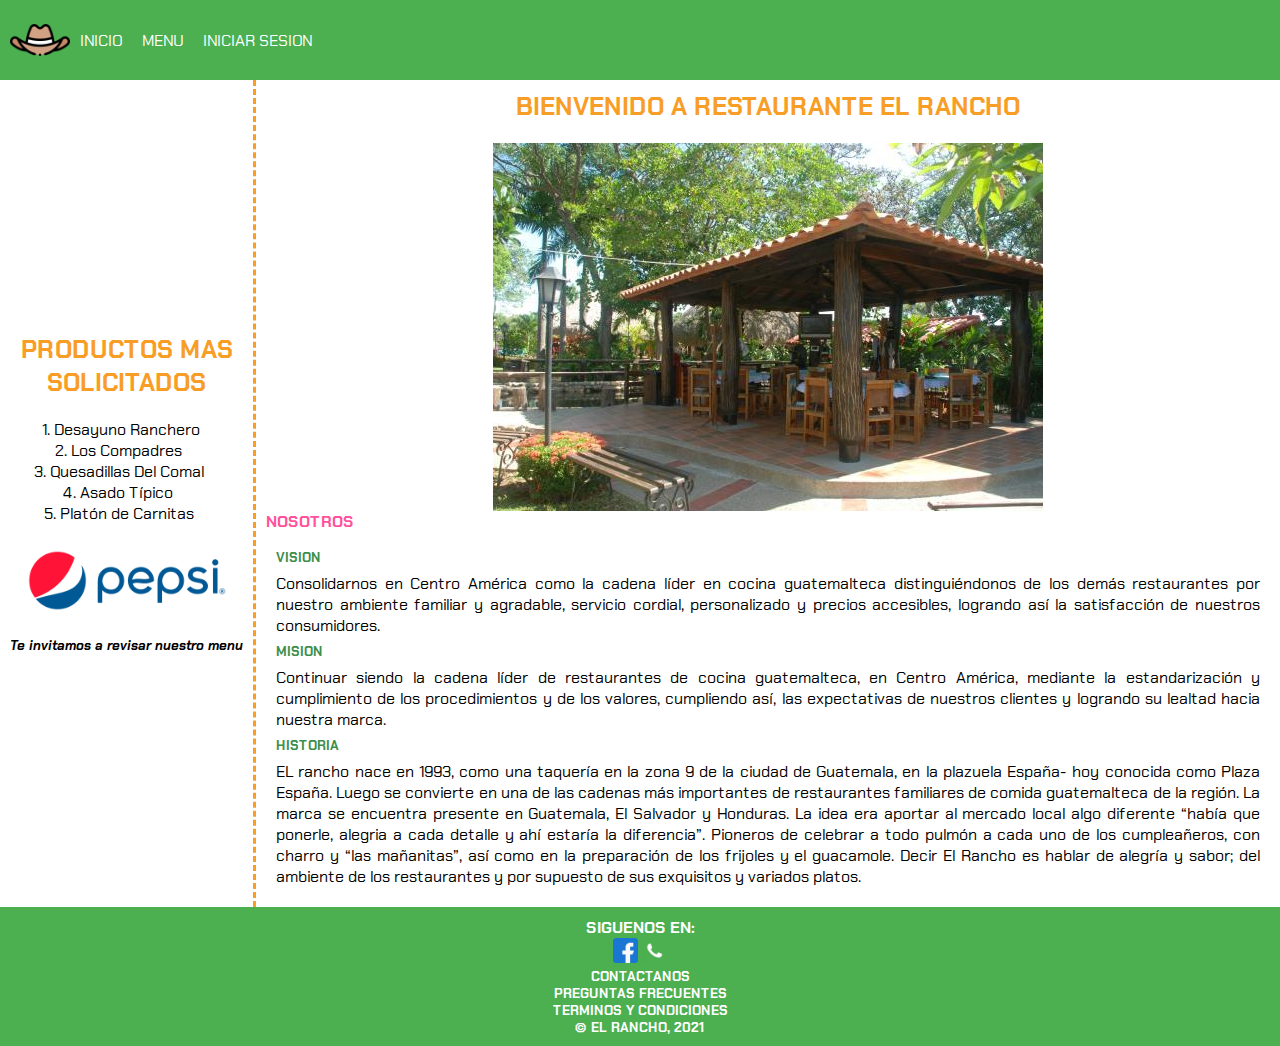
<file: Restaurant/index.html>
<!DOCTYPE html>
<html lang="en">
<head>
    <meta charset="UTF-8">
    <meta http-equiv="X-UA-Compatible" content="IE=edge">
    <meta name="viewport" content="width=device-width, initial-scale=1.0">
    <link rel="stylesheet" type="text/css" href="STYLES/styles.css">
    <link href="https://fonts.googleapis.com/css2?family=Chakra+Petch:wght@300&display=swap" rel="stylesheet">
    <title>EL RANCHO</title>
</head>
<body>
    <div id="container"> <!--Definiendo el encabezado-->
            <header id="header">
                            <div id="rotate">
                                <img src="IMAGES/sombrero.png" width="60">
                            </div>
                        <a id="menu" href="index.html">INICIO</a>
                        <div id="despegable"><!--estructurando el menu despegable-->
                            <button id="menu2btn">MENU</button>
                            <div id="infomenu">
                                <a id="menu2" href="PAGES/breakfast.html" target="_blank">Desayunos</a>
                                <a id="menu2" href="PAGES/lunchanddinner.html" target="_blank">Almuerzos</a>
                            </div>
                        </div>
                    <a id="menu" href="PAGES/login.html" target="_blank">INICIAR SESION</a>
                
            </header>
        <main id="contenido"><!--Definiendo el contenido-->
            <article class="articulo1">
                <h3>BIENVENIDO A RESTAURANTE EL RANCHO</h3>
                <div id="img1">
                    <img id="img1" src="IMAGES/ranchocasa.jpg">
                </div>
                <h4 id="nosotros">NOSOTROS</h4>
                <div id="parrafo">
                <h5 id="subtitulos">VISION</h5>
                <p>Consolidarnos en Centro América como la cadena líder en cocina guatemalteca
                    distinguiéndonos de los demás restaurantes por nuestro ambiente familiar y agradable, servicio cordial, 
                    personalizado y precios accesibles, logrando así la satisfacción de nuestros consumidores.</p>
                <h5 id="subtitulos">MISION</h5>
                <p>Continuar siendo la cadena líder de restaurantes de cocina guatemalteca, 
                    en Centro América, mediante la estandarización y cumplimiento de los procedimientos y de los valores, 
                    cumpliendo así, las expectativas de nuestros clientes y logrando su lealtad hacia nuestra marca.</p>
                <h5 id="subtitulos">HISTORIA</h5>
                <P>EL rancho nace en 1993, como una taquería en la zona 9 de la ciudad de Guatemala, 
                    en la plazuela España- hoy conocida como Plaza España. 
                    Luego se convierte en una de las cadenas más importantes de restaurantes familiares de comida guatemalteca de la región. 
                    La marca se encuentra presente en Guatemala, El Salvador y Honduras. 
                    La idea era aportar al mercado local algo diferente 
                    “había que ponerle, alegria a cada detalle y ahí estaría la diferencia”. 
                    Pioneros de celebrar a todo pulmón a cada uno de los cumpleañeros, con charro y “las mañanitas”, 
                    así como en la preparación de los frijoles y el guacamole.
                    
                    Decir El Rancho es hablar de alegría y sabor; del ambiente de los restaurantes 
                    y por supuesto de sus exquisitos y variados platos. </P>
                </div>
            </article>
        </main>
        <aside id="aside"><!--Definiendo el aside-->
            <h3 id="tituloanex">PRODUCTOS MAS SOLICITADOS</h3>
            <ol id="lista"><li id="plista"><a id="temaanex" href="" target="_blank">Desayuno Ranchero</a></li>
            <li id="plista"><a id="temaanex" href="">Los Compadres</a></li>
            <li id="plista"><a id="temaanex" href="">Quesadillas Del Comal</a></li>
            <li id="plista"><a id="temaanex" href="">Asado Típico</a></li>
            <li id="plista"><a id="temaanex" href="">Platón de Carnitas</a></li></ol>
            <img src="IMAGES/Pepsi-logo.png" width="200px"> 
            <h5><b><i>Te invitamos a revisar nuestro menu</i></b></h5>  
        </aside>
        <footer id="footer"><!--Definiendo el footer-->
            <h4>SIGUENOS EN:</h4>
            <img src="IMAGES/facebook.png" width="25px">
            <img src="IMAGES/whatsapp.png" width="25px">
            <h5>CONTACTANOS</h5>
            <h5>PREGUNTAS FRECUENTES</h5>
            <h5>TERMINOS Y CONDICIONES</h5>
            <h5>© EL RANCHO, 2021</h5>
        </footer>
    </div>
</body>
</html>
</file>
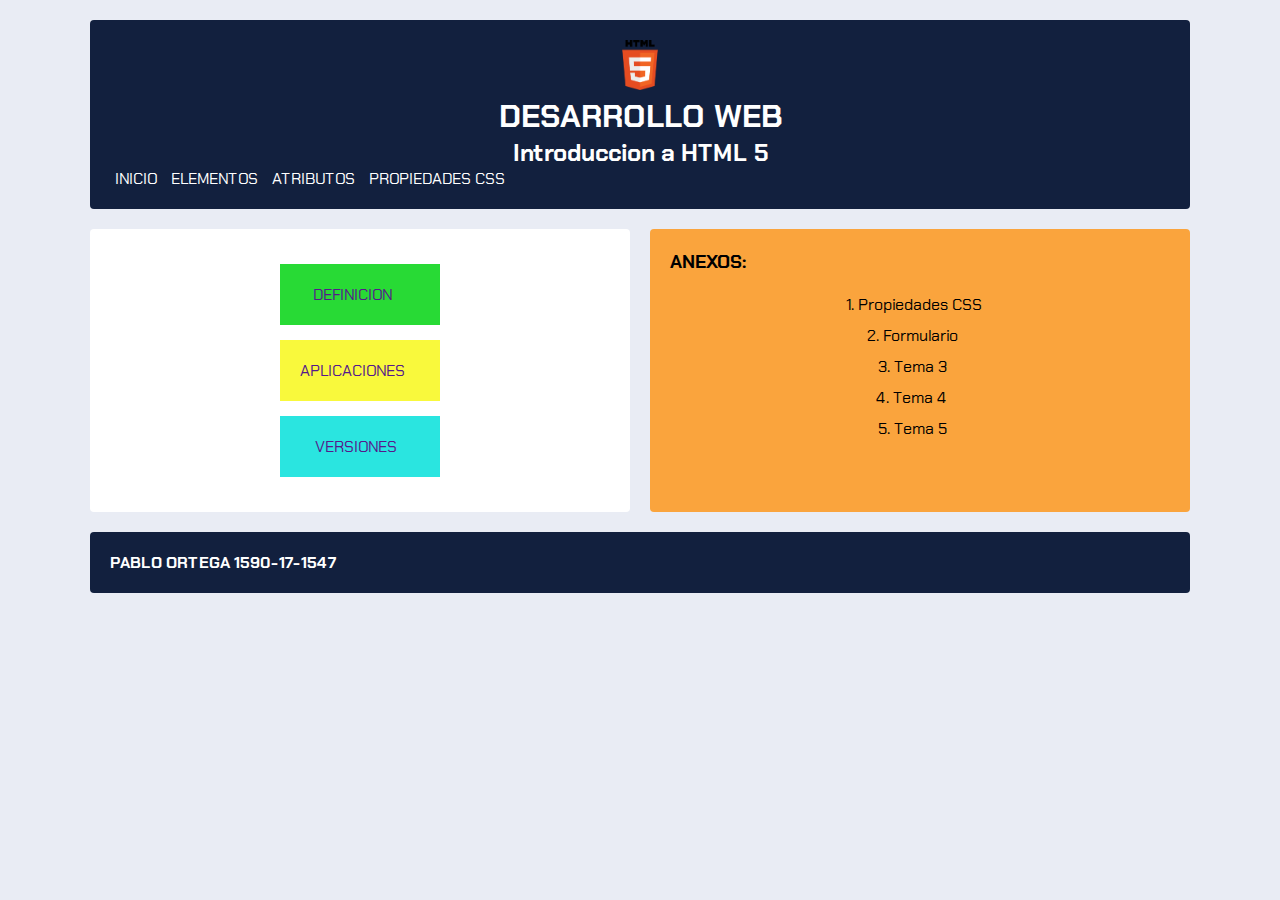
<file: WebDeveloment/HTML/index.html>
<!DOCTYPE html>
<html lang="en">
<head>
    <meta charset="UTF-8">
    <meta http-equiv="X-UA-Compatible" content="IE=edge">
    <meta name="viewport" content="width=device-width, initial-scale=1.0">
    <link rel="stylesheet" type="text/css" href="../STYLES/styles.css">
    <link href="https://fonts.googleapis.com/css2?family=Chakra+Petch:wght@300&display=swap" rel="stylesheet">
    <title>HTML5</title>
</head>
<body>
<div id="container">
    <div id="header">
        <header>
            <center>
                <img src="../IMAGES/html5.png" width="50">
                <h1>DESARROLLO WEB</h1>
                <h2>Introduccion a HTML 5</h2>
            </center>
        </header>
        <nav>
            <a id="menu" href="index.html">INICIO</a>
            <a id="menu" href="elementos.html">ELEMENTOS</a>
            <a id="menu" href="atributos.html">ATRIBUTOS</a>
            <a id="menu" href="propiedadescss.html">PROPIEDADES CSS</a>
        </nav>
    </div>
<main id="contenido">
        <article class="articulo1">
            <a id="definicion" href="">
                DEFINICION
            </a>
        </article>

        <article class="articulo2">
            <a id="aplicaciones" href="">
                APLICACIONES
            </a>
        </article>

        <article class="articulo3">
            <a id="versiones" href="">
                VERSIONES
            </a>
        </article>
</main>
        <aside id="aside">
            <h3 id="tituloanex">ANEXOS:</h3>
            <ol id="lista"><li id="plista"><a id="temaanex" href="https://www.mclibre.org/consultar/amaya/css/css-propiedades.html#css-pseudo-elementos" target="_blank">Propiedades CSS</a></li>
            <li id="plista"><a id="temaanex" href="formulario.html">Formulario</a></li>
            <li id="plista"><a id="temaanex" href="">Tema 3</a></li>
            <li id="plista"><a id="temaanex" href="">Tema 4</a></li>
            <li id="plista"><a id="temaanex" href="">Tema 5</a></li></ol>  
        </aside>
    <footer id="footer">
        <h4>PABLO ORTEGA 1590-17-1547</h4>
    </footer>
</div>
</body>
</html>
</file>
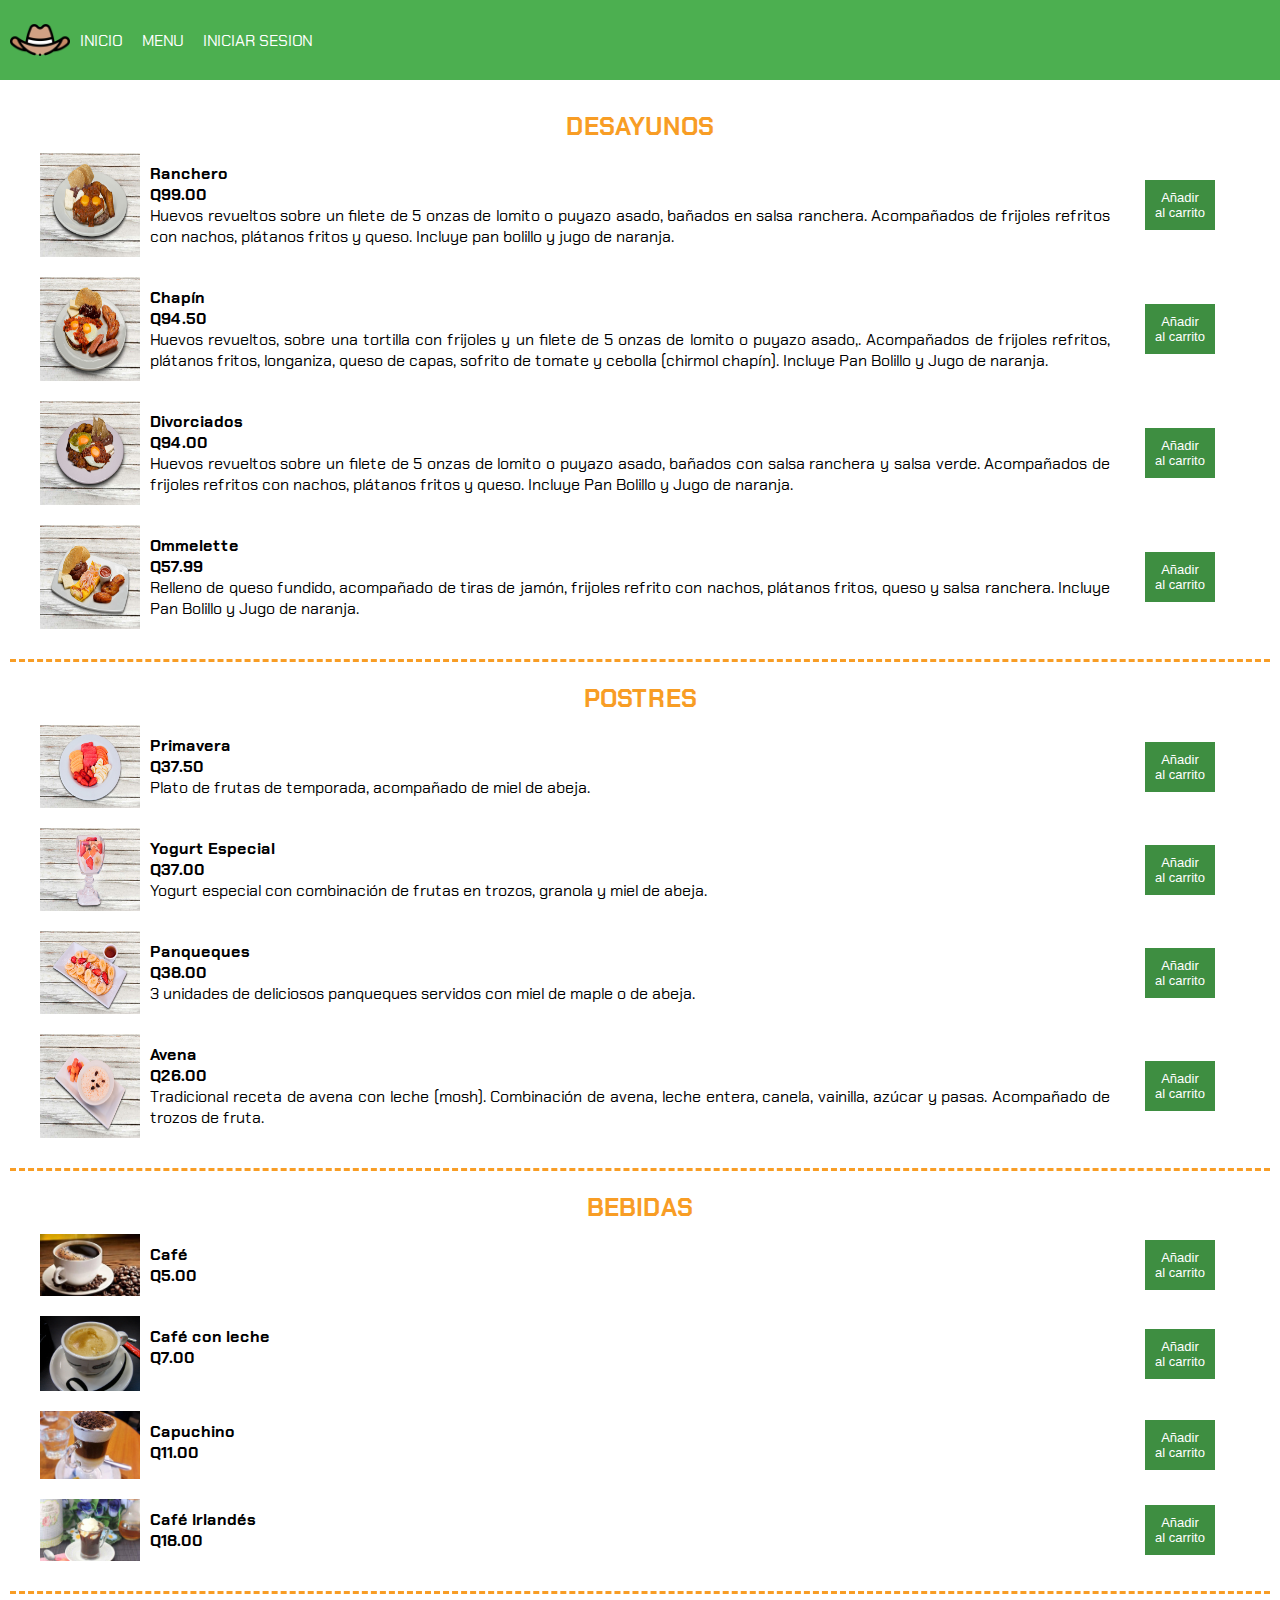
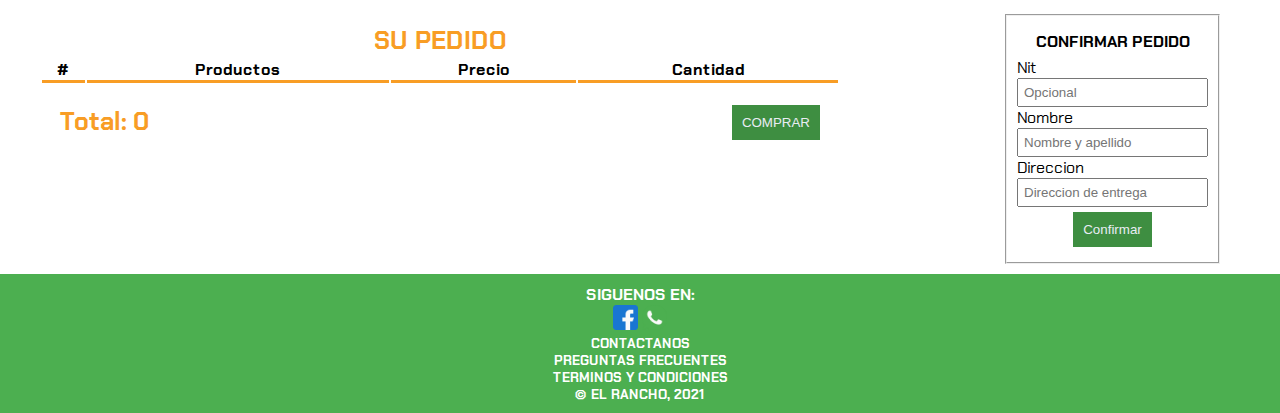
<file: Restaurant/PAGES/breakfast.html>
<!DOCTYPE html>
<html lang="en">
<head>
    <meta charset="UTF-8">
    <meta http-equiv="X-UA-Compatible" content="IE=edge">
    <meta name="viewport" content="width=device-width, initial-scale=1.0">
    <link rel="stylesheet" type="text/css" href="../STYLES/styles.css">
    <link href="https://fonts.googleapis.com/css2?family=Chakra+Petch:wght@300&display=swap" rel="stylesheet">
    <title>EL RANCHO</title>
</head>
<body>
    <div id="container2"> <!--Definiendo el encabezado-->
        <header id="header">
                        <div id="rotate">
                            <img src="../IMAGES/sombrero.png" width="60">
                        </div>
                    <a id="menu" href="../index.html">INICIO</a>
                    <div id="despegable"><!--estructurando el menu despegable-->
                        <button id="menu2btn">MENU</button>
                        <div id="infomenu">
                            <a id="menu2" href="breakfast.html" target="_blank">Desayunos</a>
                            <a id="menu2" href="lunchanddinner.html" target="_blank">Almuerzos</a>
                        </div>
                    </div>
                <a id="menu" href="login.html" target="_blank">INICIAR SESION</a>
        </header>

        
        <main id="contenido"><!--Definiendo el contenido-->
            <article id="articulo2"><!--Definiendo el articulo de los desayunos-->
                <h3 id="breakfasttitulo">DESAYUNOS</h3>

                <div class="product" id="ranchero">
                    <img class="imgp" src="../IMAGES/ranchero.jpeg" id="img" width="100px">
                <div id="text1">
                    <h4 class="title">Ranchero</h4><h4 class="price">Q99.00</h4>
                    <p>Huevos revueltos sobre un filete de 5 onzas de lomito o puyazo asado, bañados en salsa ranchera. 
                        Acompañados de frijoles refritos con nachos, 
                        plátanos fritos y queso. Incluye pan bolillo y jugo de naranja. </p>
                </div>
                <button id="btncomprar" class="button" >Añadir al carrito</button>
                </div>

                <div class="product" id="chapin">
                    <img class="imgp" src="../IMAGES/chapin.jpeg" id="img" width="100px">
                <div id="text1">
                    <h4 class="title">Chapín</h4><h4 class="price">Q94.50</h4>
                    <p>Huevos revueltos, sobre una tortilla con frijoles y un filete de 5 onzas de lomito o puyazo asado,. 
                        Acompañados de frijoles refritos, plátanos fritos, longaniza, queso de capas, 
                        sofrito de tomate y cebolla (chirmol chapín). Incluye Pan Bolillo y Jugo de naranja. </p>
                </div>
                <button id="btncomprar" class="button" >Añadir al carrito</button>
                </div>

                <div class="product" id="divorciados">
                    <img class="imgp" src="../IMAGES/divorciados.jpeg" id="img" width="100px">
                <div id="text1">
                    <h4 class="title">Divorciados</h4><h4 class="price">Q94.00</h4>
                    <p>Huevos revueltos sobre un filete de 5 onzas de lomito o puyazo asado, 
                        bañados con salsa ranchera y salsa verde. Acompañados de frijoles refritos con nachos, 
                        plátanos fritos y queso. Incluye Pan Bolillo y Jugo de naranja.</p>
                </div>
                <button id="btncomprar" class="button" >Añadir al carrito</button>
                </div>

                <div class="product" id="ommelette">
                    <img class="imgp" src="../IMAGES/ommelette.jpeg" id="img" width="100px">
                <div id="text1">
                    <h4 class="title">Ommelette</h4><h4 class="price">Q57.99</h4>
                    <p>Relleno de queso fundido, acompañado de tiras de jamón, 
                        frijoles refrito con nachos, plátanos fritos, queso y salsa ranchera. 
                        Incluye Pan Bolillo y Jugo de naranja.</p>
                </div>
                <button id="btncomprar" class="button" >Añadir al carrito</button>
                </div>
                
            </article>
            <article id="articulo3"><!--Definiendo el articulo de los postres-->
                <h3 id="postrestitulo">POSTRES</h3>

                <div class="product" id="primavera">
                    <img class="imgp" src="../IMAGES/primavera.jpeg" width="100px">
                <div id="text1">
                    <h4 class="title">Primavera</h4><h4 class="price">Q37.50</h4>
                    <p>Plato de frutas de temporada, acompañado de miel de abeja.</p>
                </div>
                <button id="btncomprar" class="button" >Añadir al carrito</button>
                </div>

                <div class="product" id="yogurt">
                    <img class="imgp" src="../IMAGES/yogurt.jpeg" width="100px">
                <div id="text1">
                    <h4 class="title">Yogurt Especial</h4><h4 class="price">Q37.00</h4>
                    <p>Yogurt especial con combinación de frutas en trozos, granola y miel de abeja.</p>
                </div>
                <button id="btncomprar" class="button" >Añadir al carrito</button>
                </div>

                <div class="product" id="panqueques">
                    <img class="imgp" src="../IMAGES/panqueques.jpeg" width="100px">
                <div id="text1">
                    <h4 class="title">Panqueques</h4><h4 class="price">Q38.00</h4>
                    <p>3 unidades de deliciosos panqueques servidos con miel de maple o de abeja.</p>
                </div>
                <button id="btncomprar" class="button" >Añadir al carrito</button>
                </div>

                <div class="product" id="avena">
                    <img class="imgp" src="../IMAGES/avena.jpeg" width="100px">
                <div id="text1">
                    <h4 class="title">Avena</h4><h4 class="price">Q26.00</h4>
                    <p>Tradicional receta de avena con leche (mosh). 
                        Combinación de avena, leche entera, canela, vainilla, azúcar y pasas. 
                        Acompañado de trozos de fruta.</p>
                </div>
                <button id="btncomprar" class="button" >Añadir al carrito</button>
                </div>
            </article>

            <article id="articulo4"><!--Definiendo el articulo de las bebidas-->
                <h3 id="bebidastitulo">BEBIDAS</h3>

                <div class="product" id="cafe">
                    <img class="imgp" src="../IMAGES/cafe.jpg" width="100px">
                <div id="text1">
                    <h4 class="title">Café</h4><h4 class="price">Q5.00</h4>
                </div>
                <button id="btncomprar" class="button" >Añadir al carrito</button>
                </div>

                <div class="product" id="cafeleche">
                    <img class="imgp" src="../IMAGES/cafeleche.jpg" width="100px">
                <div id="text1">
                    <h4 class="title">Café con leche</h4><h4 class="price">Q7.00</h4>
                </div>
                <button id="btncomprar" class="button" >Añadir al carrito</button>
                </div>

                <div class="product" id="capuchino">
                    <img class="imgp" src="../IMAGES/capuchino.jpg" width="100px">
                <div id="text1">
                    <h4 class="title">Capuchino</h4><h4 class="price">Q11.00</h4>
                </div>
                <button id="btncomprar" class="button" >Añadir al carrito</button>
                </div>

                <div class="product" id="cafeirlandes">
                    <img class="imgp" src="../IMAGES/irlandes2.jpg" width="100px">
                <div id="text1">
                    <h4 class="title">Café Irlandés</h4><h4 class="price">Q18.00</h4>
                </div>
                <button id="btncomprar" class="button" >Añadir al carrito</button>
                </div>
            </article>
            <div class="table-responsive">
            <div id="contCar">
            <div id="contCar1">
                <h3>SU PEDIDO</h3>
            <table class="tableCar"><!--la tabla contenedora del carrito-->
                <thead>
                  <tr class="tableTitle">
                    <th id="borderTable" scope="col">#</th>
                    <th id="borderTable" scope="col">Productos</th>
                    <th id="borderTable" scope="col">Precio</th>
                    <th id="borderTable" scope="col">Cantidad</th>
                  </tr>
                </thead>
                <tbody class="tbody">
                </tbody>
              </table>
            
            <div class="contador"><!--tag encargadas de mantener el contador del carrito-->
                <div class="col">
                    <h3 class="itemTotal">Total: 0</h3>
                </div>
                <div class="col">
                    <button class="btnComprarCar">COMPRAR</button>
                </div>
            </div>
        </div>

            <div id="contConfirm">

                <form action="">
                    <fieldset id="formPedido">
                            <label id="titulo" for="datosperson"><b>CONFIRMAR PEDIDO</b></label>
                            <div class="parteForm"> 
                            <label for="doc_id">Nit</label>
                                    <input type="text" 
                                            id="nit"
                                            name="nit"
                                            placeholder="Opcional">
                            </div>
                            <div class="parteForm">
                            <label for="nombre">Nombre</label>
                                    <input type="text" 
                                            id="nombre"
                                            name="nombre"
                                            placeholder="Nombre y apellido">
                            </div>
                            <div class="parteForm">
                                <label for="nombre">Direccion</label>
                                        <input type="text" 
                                                id="nombre"
                                                name="nombre"
                                                placeholder="Direccion de entrega">
                                </div>
                                <input id="btnConfirmar" type="submit" value="Confirmar">
                    </fieldset>
                </form>

            </div>
        </div>
    </div>  
        </main>
        <footer id="footer"><!--Definiendo el footer-->
            <h4>SIGUENOS EN:</h4>
            <img src="../IMAGES/facebook.png" width="25px">
            <img src="../IMAGES/whatsapp.png" width="25px">
            <h5>CONTACTANOS</h5>
            <h5>PREGUNTAS FRECUENTES</h5>
            <h5>TERMINOS Y CONDICIONES</h5>
            <h5>© EL RANCHO, 2021</h5>
        </footer>
    </div>
    <script src="../SCRIPT/script.js"></script>
</body>
</html>
</file>
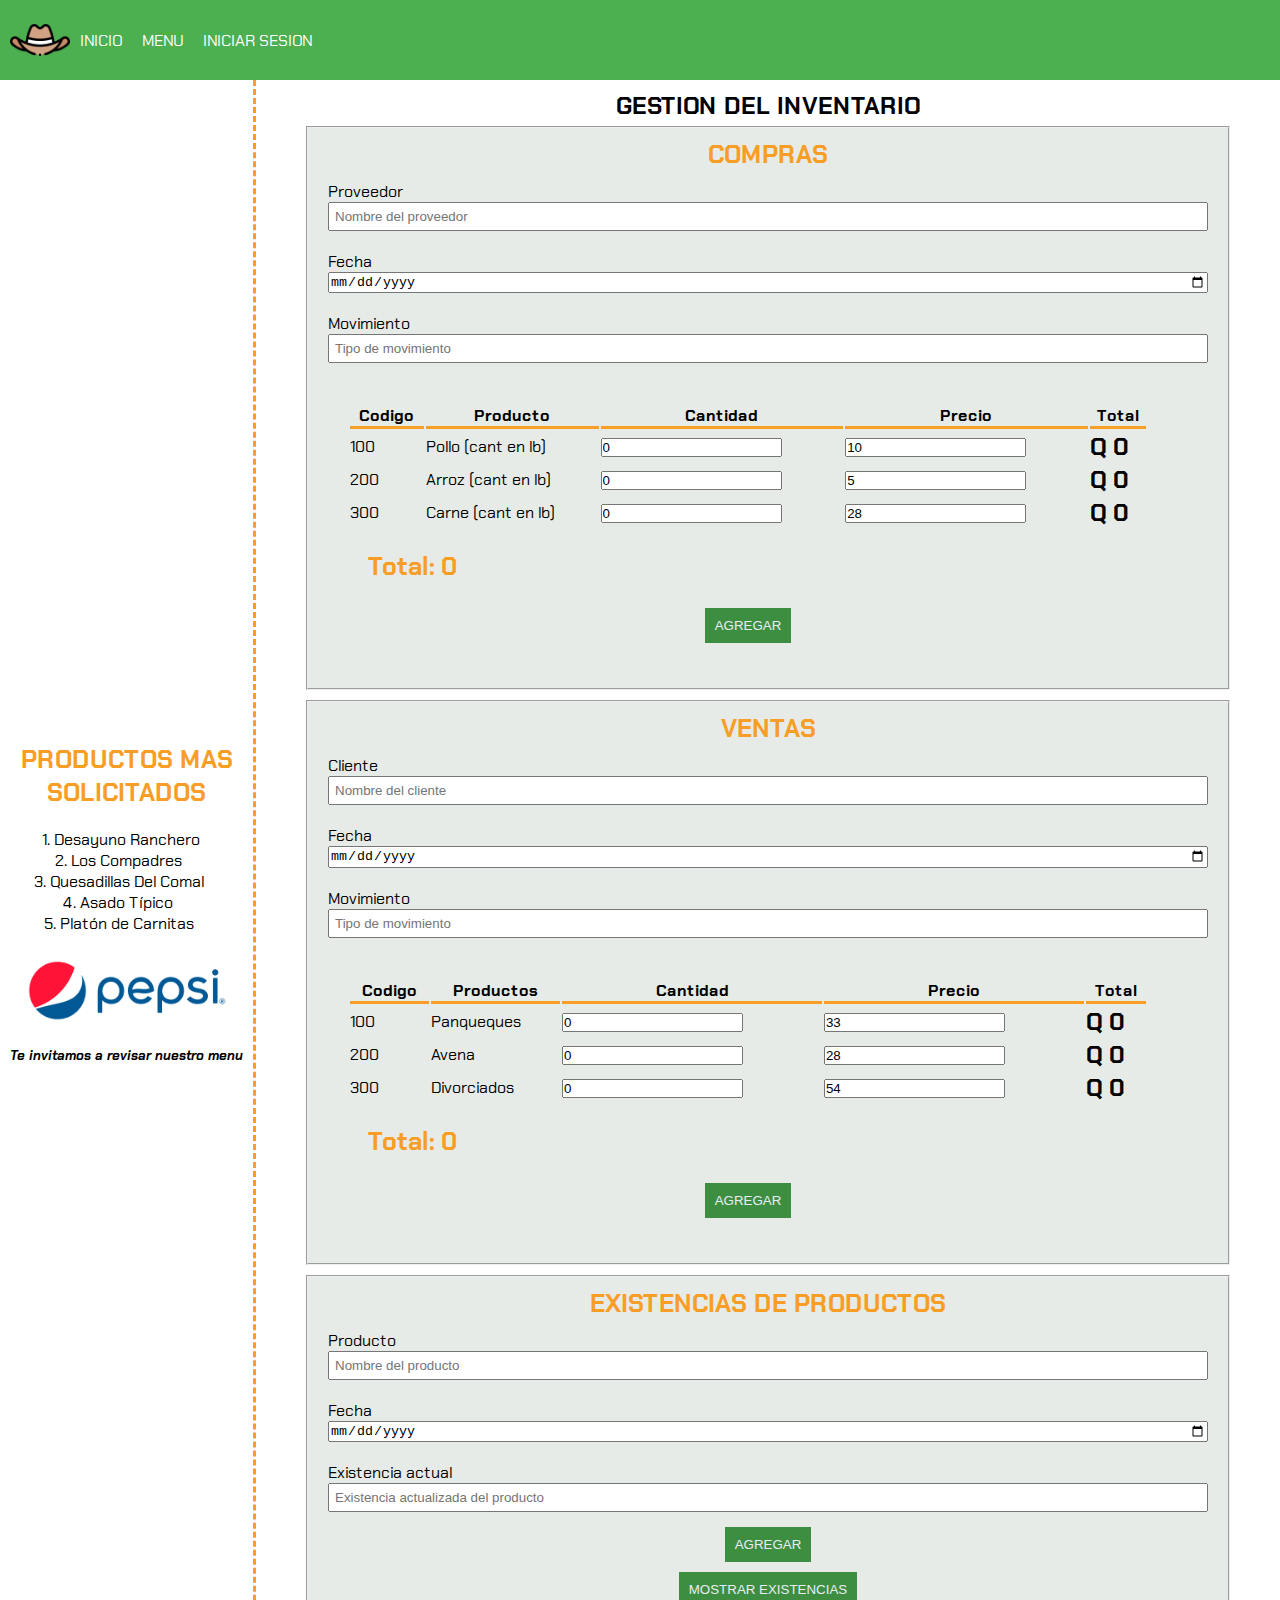
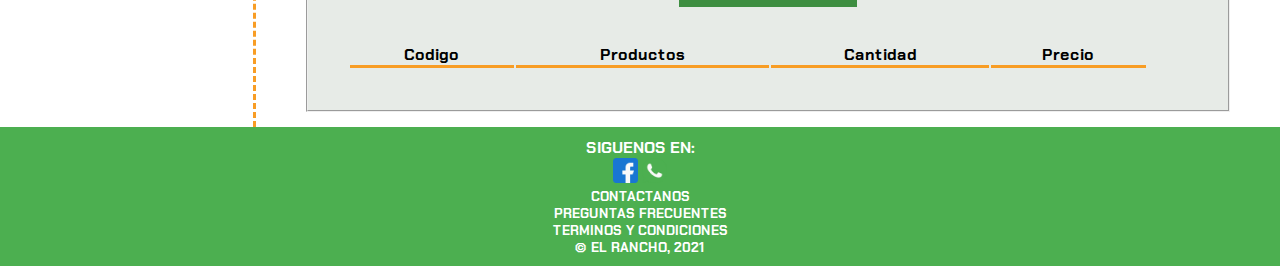
<file: Restaurant/PAGES/control_invent.html>
<!DOCTYPE html>
<html lang="en">
<head>
    <meta charset="UTF-8">
    <meta http-equiv="X-UA-Compatible" content="IE=edge">
    <meta name="viewport" content="width=device-width, initial-scale=1.0">
    <link rel="stylesheet" type="text/css" href="../STYLES/styles.css">
    <link href="https://fonts.googleapis.com/css2?family=Chakra+Petch:wght@300&display=swap" rel="stylesheet">
    <title>EL RANCHO</title>
</head>
<body>
    <div id="container4"> <!--Definiendo el encabezado-->
        <header id="header">
                        <div id="rotate">
                            <img src="../IMAGES/sombrero.png" width="60">
                        </div>
                    <a id="menu" href="../index.html">INICIO</a>
                    <div id="despegable"><!--estructurando el menu despegable-->
                        <button id="menu2btn">MENU</button>
                        <div id="infomenu">
                            <a id="menu2" href="breakfast.html" target="_blank">Desayunos</a>
                            <a id="menu2" href="lunchanddinner.html" target="_blank">Almuerzos</a>
                        </div>
                    </div>
                    <a id="menu" href="login.html">INICIAR SESION</a>
            
                </header>
                <main id="contenido"><!--formulario de compras-->
                    <h2>GESTION DEL INVENTARIO</h2>
                        <div class="table-responsive">
                        <form action="">
                            <fieldset id="formCompras">
                                    <h3>COMPRAS</h3>
                                   <div id="cajaform"> 
                                    <label>Proveedor</label>
                                            <input type="text" 
                                                    id="proveedor"
                                                    name="proveedor"
                                                    placeholder="Nombre del proveedor"
                                                    required="">
                                    </div>
                                    <div id="cajaform"> 
                                    <label>Fecha</label>
                                            <input type="date" 
                                                    id="fecha1"
                                                    name="fecha"
                                                    placeholder="Fecha de la compra"
                                                    required="">
                                    </div>
                                    <div id="cajaform"> 
                                        <label>Movimiento</label>
                                                <input type="text" 
                                                        id="mov"
                                                        name="mov"
                                                        placeholder="Tipo de movimiento"
                                                        required="">
                                        </div>   
                        
                    <div id="contCar1">
                    <table class="tableCar"><!--la tabla contenedora de las compras-->
                        <thead>
                          <tr class="tableTitle">
                            <th id="borderTable" scope="col">Codigo</th>
                            <th id="borderTable" scope="col">Producto</th>
                            <th id="borderTable" scope="col">Cantidad</th>
                            <th id="borderTable" scope="col">Precio</th>
                            <th id="borderTable" scope="col">Total</th>
                          </tr>
                        </thead>
                        <tbody id="tbody2">
                            <tr><!--agregando los productos que se necesitan comprar-->
                                <td>100</td>
                                <td>Pollo (cant en lb)</td>
                                <td><input id="cant" type="number" min="0" value="0" oninput="sumar()" step="0.10"></td>
                                <td><input id="price" type="number" min="1" value="10" oninput="sumar()" step="0.10"></td>
                                <!--<td><input id="total" type="number" min="1" value="0"></td>-->
                                <td><h2 id="textt">Q 0</h2></td>      
                            </tr>
                            <tr>
                                <td>200</td>
                                <td>Arroz (cant en lb)</td>
                                <td><input id="cant2" type="number" min="0" value="0" oninput="sumar()" step="0.10"></td>
                                <td><input id="price2" type="number" min="1" value="5" oninput="sumar()" step="0.10"></td>
                                <!--<td><input id="total" type="number" min="1" value="0"></td>-->
                                <td><h2 id="textt2">Q 0</h2></td>      
                            </tr>
                            <tr>
                                <td>300</td>
                                <td>Carne (cant en lb)</td>
                                <td><input id="cant3" type="number" min="0" value="0" oninput="sumar()" step="0.10"></td>
                                <td><input id="price3" type="number" min="1" value="28" oninput="sumar()" step="0.10"></td>
                                <!--<td><input id="total" type="number" min="1" value="0"></td>-->
                                <td><h2 id="textt3">Q 0</h2></td>      
                            </tr>
                        </tbody>
                      </table>
                    
                    <div class="contador"><!--tag encargadas de mantener el contador de compras-->
                        <div class="col">
                            <h3 id="itemTotal">Total: 0</h3>
                        </div>
                    </div>
                    <div id="btnAgreg">
                        <button class="btnAgregar" title="Agregar una compra al inventario" onclick="validateFields2()">AGREGAR</button>
                    </div>
                </div>
            </fieldset>
            </form>
        </div>
        <div class="table-responsive"><!--formulario de ventas-->
            <form action="">
                <fieldset id="formVentas">
                        <h3>VENTAS</h3>
                       <div id="cajaform"> 
                        <label>Cliente</label>
                                <input type="text" 
                                        id="cliente"
                                        name="cliente"
                                        placeholder="Nombre del cliente"
                                        required="">
                        </div>
                        <div id="cajaform"> 
                        <label>Fecha</label>
                                <input type="date" 
                                        id="fecha2"
                                        name="fecha"
                                        placeholder="Fecha de la venta"
                                        required="">
                        </div>
                        <div id="cajaform"> 
                            <label>Movimiento</label>
                                    <input type="text" 
                                            id="mov"
                                            name="mov"
                                            placeholder="Tipo de movimiento"
                                            required="">
                            </div>   
            
        <div id="contCar1">
        <table class="tableCar"><!--la tabla contenedora de los productos-->
            <thead>
              <tr class="tableTitle">
                <th id="borderTable" scope="col">Codigo</th>
                <th id="borderTable" scope="col">Productos</th>
                <th id="borderTable" scope="col">Cantidad</th>
                <th id="borderTable" scope="col">Precio</th>
                <th id="borderTable" scope="col">Total</th>
              </tr>
            </thead>
            <tbody class="tbody">
                <tr><!--agregando los productos que estan a la venta-->
                    <td>100</td>
                    <td>Panqueques</td>
                    <td><input id="cant4" type="number" min="0" value="0" oninput="sumar2()" step="0.10"></td>
                    <td><input id="price4" type="number" min="1" value="33" oninput="sumar2()" step="0.10"></td>
                    <!--<td><input id="total" type="number" min="1" value="0"></td>-->
                    <td><h2 id="textt4">Q 0</h2></td>      
                </tr>
                <tr>
                    <td>200</td>
                    <td>Avena</td>
                    <td><input id="cant5" type="number" min="0" value="0" oninput="sumar2()" step="0.10"></td>
                    <td><input id="price5" type="number" min="1" value="28" oninput="sumar2()" step="0.10"></td>
                    <!--<td><input id="total" type="number" min="1" value="0"></td>-->
                    <td><h2 id="textt5">Q 0</h2></td>      
                </tr>
                <tr>
                    <td>300</td>
                    <td>Divorciados</td>
                    <td><input id="cant6" type="number" min="0" value="0" oninput="sumar2()" step="0.10"></td>
                    <td><input id="price6" type="number" min="1" value="54" oninput="sumar2()" step="0.10"></td>
                    <!--<td><input id="total" type="number" min="1" value="0"></td>-->
                    <td><h2 id="textt6">Q 0</h2></td>      
                </tr>
            </tbody>
          </table>
        
        <div class="contador"><!--tag encargadas de mantener el contador-->
            <div class="col">
                <h3 id="itemTotal2">Total: 0</h3>
            </div>
        </div>
        <div id="btnAgreg">
            <button class="btnAgregar" title="Agregar una venta al inventario" onclick="validateFields()">AGREGAR</button>
        </div>
    </div>
</fieldset>
</form>
</div>

<div class="table-responsive"><!--formulario de existencias de productos-->
<form action="">
    <fieldset id="formExistencias">
            <h3>EXISTENCIAS DE PRODUCTOS</h3>
           <div id="cajaform"> 
            <label>Producto</label>
                    <input type="text" 
                            id="nomProduct"
                            name="exisProduct"
                            placeholder="Nombre del producto"
                            required="">
            </div>
            <div id="cajaform"> 
            <label>Fecha</label>
                    <input type="date" 
                            id="fecha3"
                            name="fecha"
                            placeholder="Fecha"
                            required="">
            </div>
            <div id="cajaform"> 
                <label>Existencia actual</label>
                        <input type="text" 
                                id="exisActual"
                                name="exisActual"
                                placeholder="Existencia actualizada del producto"
                                required="">
                </div>   
                <div id="btnAgreg"><!--configurando los botones para a;adir productos-->
                    <input type="button" title="Agregar el producto y mostrar en tabla" class="btnAgregar" onclick="addProduct()" value="AGREGAR">
                </div>
                <div id="btnAgreg">
                    <input type="button" class="btnAgregar" title="Mostrar productos existentes en el inventario" onclick="populateTable2();" value="MOSTRAR EXISTENCIAS">
                </div>

<div id="contCar1">
<table class="tableCar"><!--la tabla contenedora de LOS PRODUCTOS-->
<thead>
  <tr class="tableTitle">
    <th id="borderTable" scope="col">Codigo</th>
    <th id="borderTable" scope="col">Productos</th>
    <th id="borderTable" scope="col">Cantidad</th>
    <th id="borderTable" scope="col">Precio</th>
  </tr>
</thead>
<tbody id="tbodyExis">
</tbody>
</table>

</div>
</fieldset>
</form>
</div>

                </main>

                <aside id="aside"><!--Definiendo el aside-->
                    <h3 id="tituloanex">PRODUCTOS MAS SOLICITADOS</h3>
                    <ol id="lista"><li id="plista"><a id="temaanex" href="" target="_blank">Desayuno Ranchero</a></li>
                    <li id="plista"><a id="temaanex" href="">Los Compadres</a></li>
                    <li id="plista"><a id="temaanex" href="">Quesadillas Del Comal</a></li>
                    <li id="plista"><a id="temaanex" href="">Asado Típico</a></li>
                    <li id="plista"><a id="temaanex" href="">Platón de Carnitas</a></li></ol>
                    <img src="../IMAGES/Pepsi-logo.png" width="200px">  
                    <h5><b><i>Te invitamos a revisar nuestro menu</i></b></h5> 
                </aside>
                <footer id="footer"><!--Definiendo el footer-->
                    <h4>SIGUENOS EN:</h4>
                    <img src="../IMAGES/facebook.png" width="25px">
                    <img src="../IMAGES/whatsapp.png" width="25px">
                    <h5>CONTACTANOS</h5>
                    <h5>PREGUNTAS FRECUENTES</h5>
                    <h5>TERMINOS Y CONDICIONES</h5>
                    <h5>© EL RANCHO, 2021</h5>
                </footer>
            </div>
            <script src="../SCRIPT/script.js"></script>
        </body>
        </html>
</file>
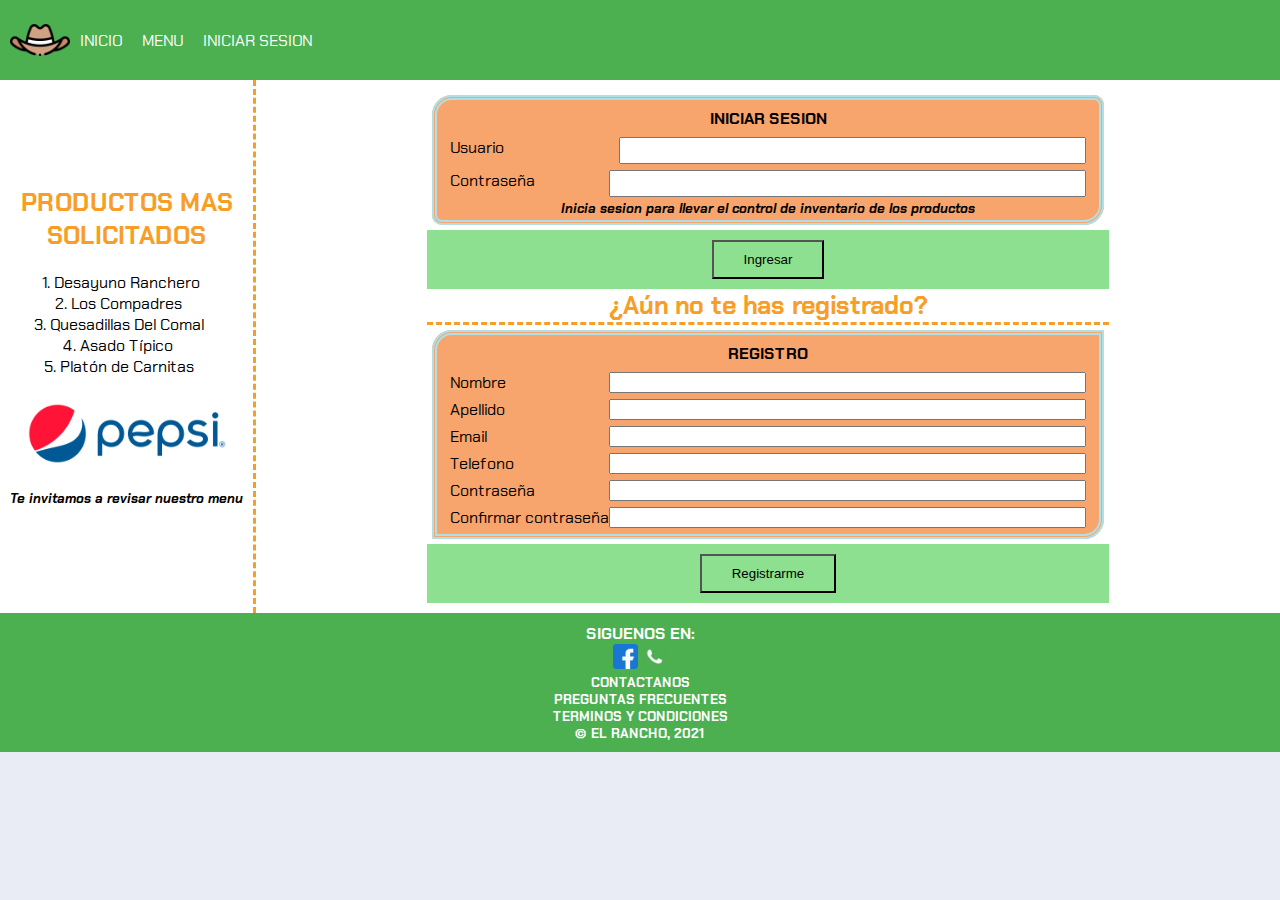
<file: Restaurant/PAGES/login.html>
<!DOCTYPE html>
<html lang="en">
<head>
    <meta charset="UTF-8">
    <meta http-equiv="X-UA-Compatible" content="IE=edge">
    <meta name="viewport" content="width=device-width, initial-scale=1.0">
    <link rel="stylesheet" type="text/css" href="../STYLES/styles.css">
    <link href="https://fonts.googleapis.com/css2?family=Chakra+Petch:wght@300&display=swap" rel="stylesheet">
    <title>EL RANCHO</title>
</head>
<body>
    <div id="container4"> <!--Definiendo el encabezado-->
        <header id="header">
                        <div id="rotate">
                            <img src="../IMAGES/sombrero.png" width="60">
                        </div>
                    <a id="menu" href="../index.html">INICIO</a>
                    <div id="despegable"><!--estructurando el menu despegable-->
                        <button id="menu2btn">MENU</button>
                        <div id="infomenu">
                            <a id="menu2" href="breakfast.html" target="_blank">Desayunos</a>
                            <a id="menu2" href="lunchanddinner.html" target="_blank">Almuerzos</a>
                        </div>
                    </div>
                <a id="menu" href="login.html">INICIAR SESION</a>
            
        </header>
        <main id="contenido"><!--Definiendo el contenido-->

            <div id="contform">
                <form action="">
                    <fieldset id="form1">
                            <label id="titulo" for="datosperson"><b>INICIAR SESION</b></label>
                            <div class="row2cols2"> 
                            <label for="doc_id">Usuario</label>
                                    <input type="text" 
                                            id="user"
                                            name="user">
                            </div>
                            <div class="row2cols2">
                            <label for="nombre">Contraseña</label>
                                    <input type="password" 
                                            id="pass"
                                            name="pass">
                            </div>
                            <h5 style="margin: auto;"><b><i>Inicia sesion para llevar el control de inventario de los productos</i></b></h5> 
                    </fieldset>
                </form>
                <div id="submit">
                    <input id="submit" onclick="validar()" type="submit" value="Ingresar">
                </div>
                <div id="info">
                    <h3>¿Aún no te has registrado?</h3>
                </div>
                <form action="">
                    <fieldset id="form2">
                            <label id="titulo2" for="datosperson"><b>REGISTRO</b></label>
                            <div class="row2cols">
                            <label for="empresa">Nombre</label> 
                                    <input type="text" 
                                            id="empresa"
                                            name="empresa">
                            </div>
                            <div class="row2cols">
                            <label for="sueldo">Apellido</label> 
                                    <input type="text" 
                                            id="sueldo"
                                            name="sueldo">
                            </div>
                            <div class="row2cols">
                            <label for="bon">Email</label>
                                    <input type="email" 
                                            id="bon"
                                            name="bon">
                            </div>
                            <div class="row2cols">
                                <label for="bon">Telefono</label>
                                        <input type="text" 
                                                id="bon"
                                                name="bon">
                                </div>
                            <div class="row2cols">
                                <label for="bon">Contraseña</label>
                                        <input type="password" 
                                                id="bon"
                                                name="bon">
                                </div>
                            <div class="row2cols">
                                <label for="bon">Confirmar contraseña</label>
                                        <input type="password" 
                                                id="bon"
                                                name="bon">
                                </div>
                    </fieldset>
                </form>
                <div id="submit1">
                <input id="submit1" type="submit" value="Registrarme">
                </div>
            </div>
        </main>

        <aside id="aside"><!--Definiendo el aside-->
            <h3 id="tituloanex">PRODUCTOS MAS SOLICITADOS</h3>
            <ol id="lista"><li id="plista"><a id="temaanex" href="" target="_blank">Desayuno Ranchero</a></li>
            <li id="plista"><a id="temaanex" href="">Los Compadres</a></li>
            <li id="plista"><a id="temaanex" href="">Quesadillas Del Comal</a></li>
            <li id="plista"><a id="temaanex" href="">Asado Típico</a></li>
            <li id="plista"><a id="temaanex" href="">Platón de Carnitas</a></li></ol>
            <img src="../IMAGES/Pepsi-logo.png" width="200px">  
            <h5><b><i>Te invitamos a revisar nuestro menu</i></b></h5> 
        </aside>
        <footer id="footer"><!--Definiendo el footer-->
            <h4>SIGUENOS EN:</h4>
            <img src="../IMAGES/facebook.png" width="25px">
            <img src="../IMAGES/whatsapp.png" width="25px">
            <h5>CONTACTANOS</h5>
            <h5>PREGUNTAS FRECUENTES</h5>
            <h5>TERMINOS Y CONDICIONES</h5>
            <h5>© EL RANCHO, 2021</h5>
        </footer>
    </div>
    <script src="../SCRIPT/script.js"></script>
</body>
</html>
</file>
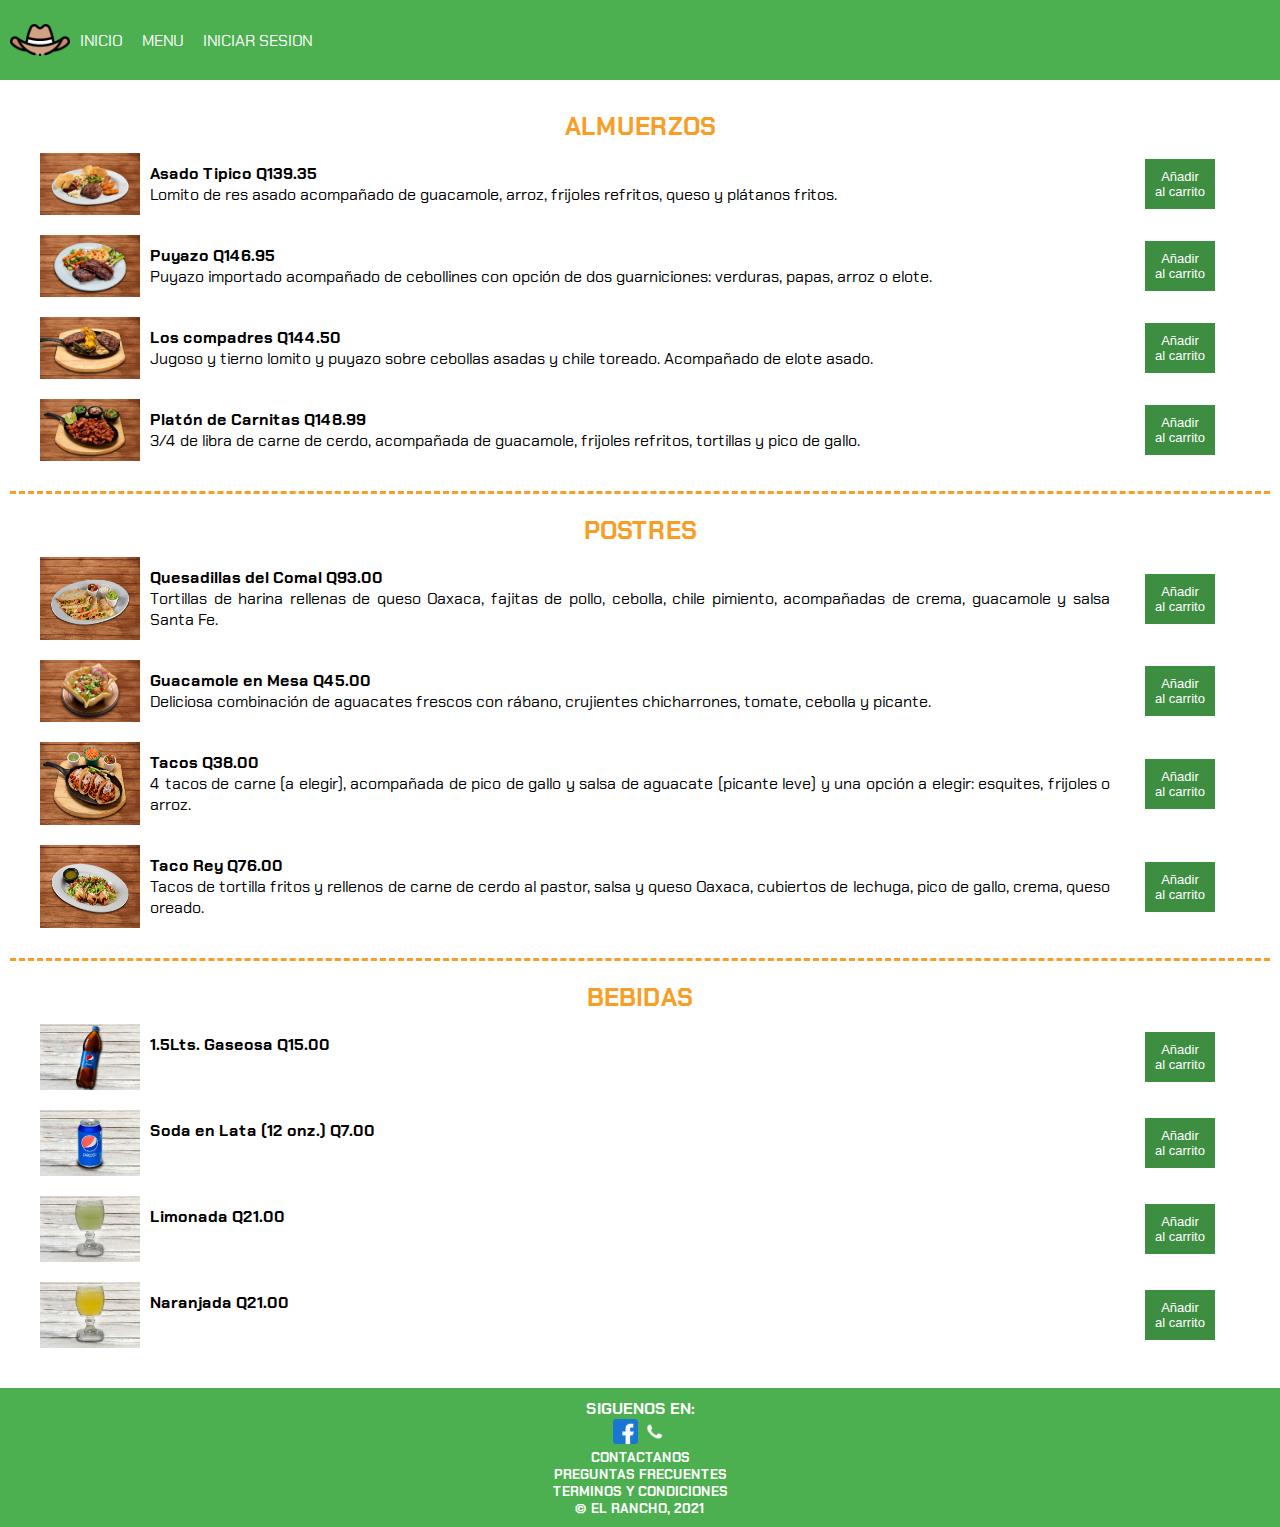
<file: Restaurant/PAGES/lunchanddinner.html>
<!DOCTYPE html>
<html lang="en">
<head>
    <meta charset="UTF-8">
    <meta http-equiv="X-UA-Compatible" content="IE=edge">
    <meta name="viewport" content="width=device-width, initial-scale=1.0">
    <link rel="stylesheet" type="text/css" href="../STYLES/styles.css">
    <link href="https://fonts.googleapis.com/css2?family=Chakra+Petch:wght@300&display=swap" rel="stylesheet">
    <title>EL RANCHO</title>
</head>
<body>
    <div id="container3"> <!--Definiendo el encabezado-->
        <header id="header">
                        <div id="rotate">
                            <img src="../IMAGES/sombrero.png" width="60">
                        </div>
                    <a id="menu" href="../index.html">INICIO</a>
                    <div id="despegable"><!--estructurando el menu despegable-->
                        <button id="menu2btn">MENU</button>
                        <div id="infomenu">
                            <a id="menu2" href="breakfast.html">Desayunos</a>
                            <a id="menu2" href="lunchanddinner.html">Almuerzos</a>
                        </div>
                    </div>
                <a id="menu" href="login.html" target="_blank">INICIAR SESION</a>
        </header>
        <main id="contenido"><!--Definiendo el contenido-->
            <article id="articulo5"><!--Definiendo el articulo de los almuerzos-->
                <h3 id="lunchtitulo">ALMUERZOS</h3>
                <div id="asadotipico">
                    <img src="../IMAGES/asadotipico.jpeg" width="100px">
                <div id="text1">
                    <h4>Asado Tipico Q139.35</h4>
                    <p>Lomito de res asado acompañado de guacamole, arroz, frijoles refritos, queso y plátanos fritos.</p>
                </div>
                <button id="btncomprar" class="btn btn-success" type="button">Añadir al carrito</button>
                </div>
                <div id="puyazo">
                    <img src="../IMAGES/puyazo.jpeg" width="100px">
                <div id="text1">
                    <h4>Puyazo Q146.95</h4>
                    <p>Puyazo importado acompañado de cebollines con opción de dos guarniciones: verduras, papas, arroz o elote. </p>
                </div>
                <button id="btncomprar" class="btn btn-success" type="button">Añadir al carrito</button>
                </div>
                <div id="compadres">
                    <img src="../IMAGES/compadres.jpeg" width="100px">
                <div id="text1">
                    <h4>Los compadres Q144.50</h4>
                    <p>Jugoso y tierno lomito y puyazo sobre cebollas asadas y chile toreado. Acompañado de elote asado.</p>
                </div>
                <button id="btncomprar" class="btn btn-success" type="button">Añadir al carrito</button>
                </div>
                <div id="carnitas">
                    <img src="../IMAGES/carnitas.jpeg" width="100px">
                <div id="text1">
                    <h4>Platón de Carnitas Q148.99</h4>
                    <p>3/4 de libra de carne de cerdo, acompañada de guacamole, frijoles refritos, tortillas y pico de gallo.</p>
                </div>
                <button id="btncomprar" class="btn btn-success" type="button">Añadir al carrito</button>
                </div>
            </article>
            <article id="articulo6"><!--Definiendo el articulo de los postres-->
                <h3 id="postrestitulo2">POSTRES</h3>
                <div id="quesadillas">
                    <img src="../IMAGES/quesadillascomal.jpeg" width="100px">
                <div id="text1">
                    <h4>Quesadillas del Comal Q93.00</h4>
                    <p>Tortillas de harina rellenas de queso Oaxaca, 
                        fajitas de pollo, cebolla, chile pimiento, acompañadas de crema, 
                        guacamole y salsa Santa Fe.</p>
                </div>
                <button id="btncomprar" class="btn btn-success" type="button">Añadir al carrito</button>
                </div>
                <div id="guacamole">
                    <img src="../IMAGES/guacamole.jpeg" width="100px">
                <div id="text1">
                    <h4>Guacamole en Mesa Q45.00</h4>
                    <p>Deliciosa combinación de aguacates frescos con rábano, crujientes chicharrones, tomate, cebolla y picante.</p>
                </div>
                <button id="btncomprar" class="btn btn-success" type="button">Añadir al carrito</button>
                </div>
                <div id="tacos">
                    <img src="../IMAGES/tacos.jpeg" width="100px">
                <div id="text1">
                    <h4>Tacos Q38.00</h4>
                    <p>4 tacos de carne (a elegir), acompañada de pico de gallo 
                        y salsa de aguacate (picante leve) y una opción a elegir: 
                        esquites, frijoles o arroz.</p>
                </div>
                <button id="btncomprar" class="btn btn-success" type="button">Añadir al carrito</button>
                </div>
                <div id="tacorey">
                    <img src="../IMAGES/tacosrey.jpeg" width="100px">
                <div id="text1">
                    <h4>Taco Rey Q76.00</h4>
                    <p>Tacos de tortilla fritos y rellenos de carne de cerdo al pastor, 
                        salsa y queso Oaxaca, cubiertos de lechuga, pico de gallo, crema, queso oreado.</p>
                </div>
                <button id="btncomprar" class="btn btn-success" type="button">Añadir al carrito</button>
                </div>
            </article>
            <article id="articulo7"><!--Definiendo el articulo de las bebidas-->
                <h3 id="bebidastitulo2">BEBIDAS</h3>
                <div id="litrogaseosa">
                    <img src="../IMAGES/1.5gaseosa.jpeg" width="100px">
                <div id="text1">
                    <h4>1.5Lts. Gaseosa Q15.00</h4>
                </div>
                <button id="btncomprar" class="btn btn-success" type="button">Añadir al carrito</button>
                </div>
                <div id="soda">
                    <img src="../IMAGES/12onzgaseosa.jpeg" width="100px">
                <div id="text1">
                    <h4>Soda en Lata (12 onz.) Q7.00</h4>
                </div>
                <button id="btncomprar" class="btn btn-success" type="button">Añadir al carrito</button>
                </div>
                <div id="limonada">
                    <img src="../IMAGES/limonada.jpeg" width="100px">
                <div id="text1">
                    <h4>Limonada Q21.00</h4>
                </div>
                <button id="btncomprar" class="btn btn-success" type="button">Añadir al carrito</button>
                </div>
                <div id="naranjada">
                    <img src="../IMAGES/naranjada.jpeg" width="100px">
                <div id="text1">
                    <h4>Naranjada Q21.00</h4>
                </div>
                <button id="btncomprar" class="btn btn-success" type="button">Añadir al carrito</button>
                </div>
            </article>
        </main>
        <footer id="footer"><!--Definiendo el footer-->
            <h4>SIGUENOS EN:</h4>
            <img src="../IMAGES/facebook.png" width="25px">
            <img src="../IMAGES/whatsapp.png" width="25px">
            <h5>CONTACTANOS</h5>
            <h5>PREGUNTAS FRECUENTES</h5>
            <h5>TERMINOS Y CONDICIONES</h5>
            <h5>© EL RANCHO, 2021</h5>
        </footer>
    </div>
</body>
</html>
</file>
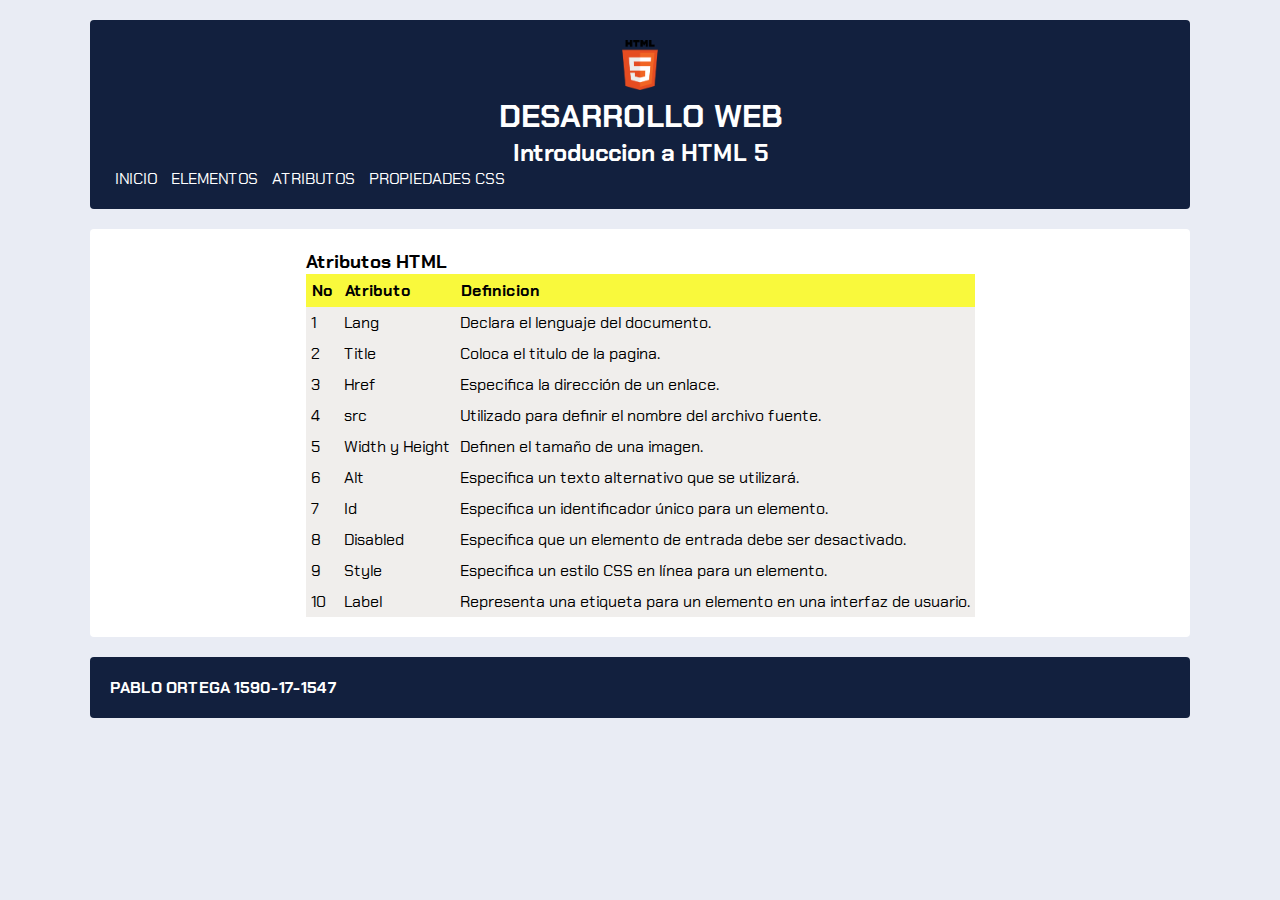
<file: WebDeveloment/HTML/atributos.html>
<!DOCTYPE html>
<html lang="en">
<head>
    <meta charset="UTF-8">
    <meta http-equiv="X-UA-Compatible" content="IE=edge">
    <meta name="viewport" content="width=device-width, initial-scale=1.0">
    <link rel="stylesheet" type="text/css" href="../STYLES/atributos.css">
    <link href="https://fonts.googleapis.com/css2?family=Chakra+Petch:wght@300&display=swap" rel="stylesheet">
    <title>HTML5</title>
</head>
<body>
<div id="container">
        <div id="header">
            <header>
                <center>
                    <img src="../IMAGES/html5.png" width="50">
                    <h1>DESARROLLO WEB</h1>
                    <h2>Introduccion a HTML 5</h2>
                </center>
            </header>
            <nav>
                <a id="menu" href="index.html">INICIO</a>
                <a id="menu" href="elementos.html">ELEMENTOS</a>
                <a id="menu" href="atributos.html">ATRIBUTOS</a>
                <a id="menu" href="propiedadescss.html">PROPIEDADES CSS</a>
            </nav>
        </div>
<main id="contenido">
    <section>
        <h3>Atributos HTML</h3>
        <table id="table2">
            <tr>
                <td id="titulo_table2"><b>No</b></td>
                <td id="titulo_table2"><b>Atributo</b></td>
                <td id="titulo_table2"><b>Definicion</b></td>
            </tr>
            <tr>
                <td>1</td>
                <td>Lang</td>
                <td><p>Declara el lenguaje del documento.</p></td>
            </tr>
            <tr>
                <td>2</td>
                <td>Title</td>
                <td><p>Coloca el titulo de la pagina.</p></td>
            </tr>
            <tr>
                <td>3</td>
                <td>Href</td>
                <td><p>Especifica la dirección de un enlace.</p></td>
            </tr>
            <tr>
                <td>4</td>
                <td>src</td>
                <td><p>Utilizado para definir el nombre del archivo fuente.</p></td>
            </tr>
            <tr>
                <td>5</td>
                <td>Width y Height</td>
                <td><p>Definen el tamaño de una imagen.</p></td>
            </tr>
            <tr>
                <td>6</td>
                <td>Alt</td>
                <td><p>Especifica un texto alternativo que se utilizará.</p></td>
            </tr>
            <tr>
                <td>7</td>
                <td>Id</td>
                <td><p>Especifica un identificador único para un elemento.</p></td>
            </tr>
            <tr>
                <td>8</td>
                <td>Disabled</td>
                <td><p>Especifica que un elemento de entrada debe ser desactivado.</p></td>
            </tr>
            <tr>
                <td>9</td>
                <td>Style</td>
                <td><p>Especifica un estilo CSS en línea para un elemento.</p></td>
            </tr>
            <tr>
                <td>10</td>
                <td>Label</td>
                <td><p>Representa una etiqueta para un elemento en una interfaz de usuario.</p></td>
            </tr>
        </table>
    </section>
</main>
<footer id="footer">
    <h4>PABLO ORTEGA 1590-17-1547</h4>
</footer>
</div>


</body>
</html>
</file>
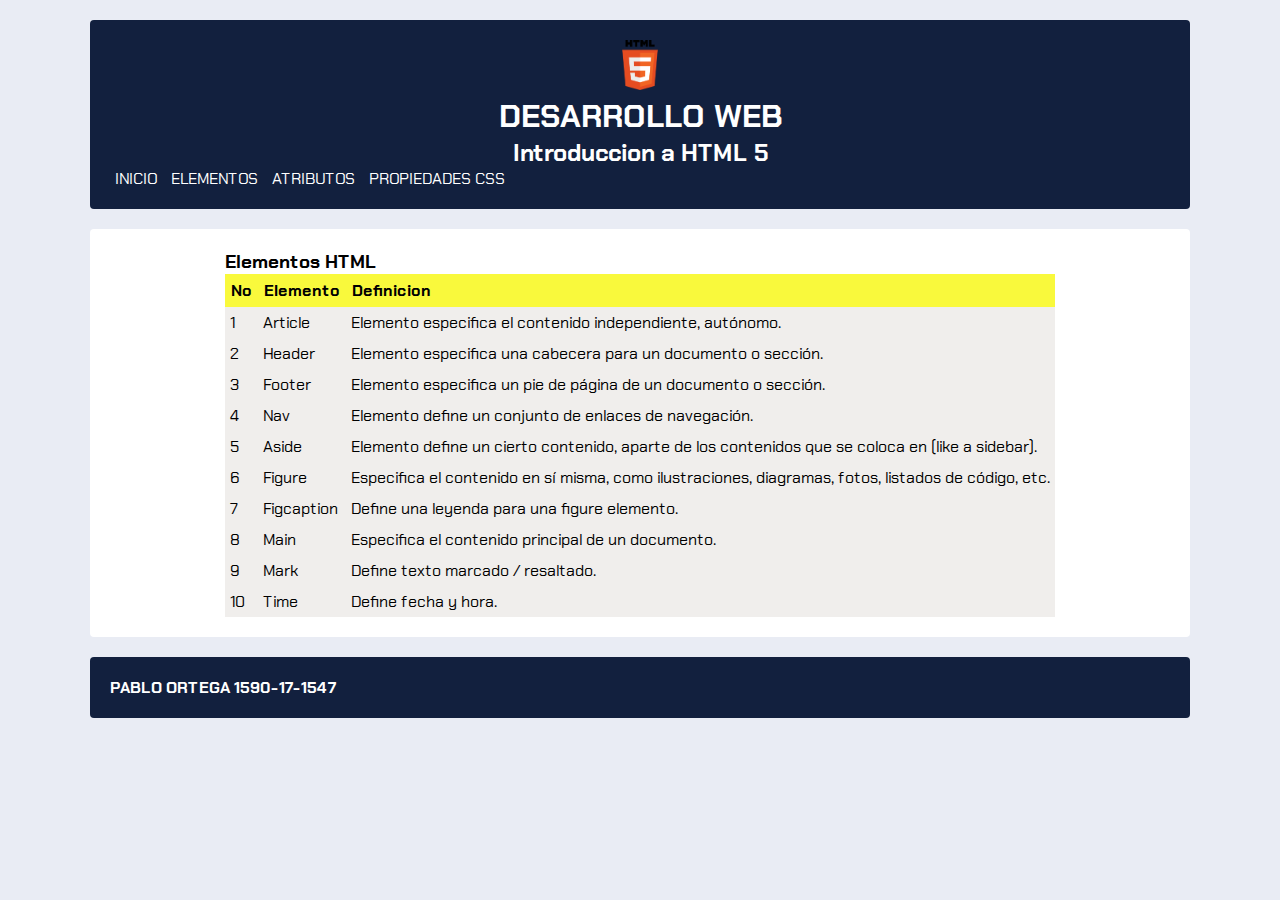
<file: WebDeveloment/HTML/elementos.html>
<!DOCTYPE html>
<html lang="en">
<head>
    <meta charset="UTF-8">
    <meta http-equiv="X-UA-Compatible" content="IE=edge">
    <meta name="viewport" content="width=device-width, initial-scale=1.0">
    <link rel="stylesheet" type="text/css" href="../STYLES/elementos.css">
    <link href="https://fonts.googleapis.com/css2?family=Chakra+Petch:wght@300&display=swap" rel="stylesheet">
    <title>HTML5</title>
</head>
<body>
<div id="container">
        <div id="header">
            <header>
                <center>
                    <img src="../IMAGES/html5.png" width="50">
                    <h1>DESARROLLO WEB</h1>
                    <h2>Introduccion a HTML 5</h2>
                </center>
            </header>
            <nav>
                <a id="menu" href="index.html">INICIO</a>
                <a id="menu" href="elementos.html">ELEMENTOS</a>
                <a id="menu" href="atributos.html">ATRIBUTOS</a>
                <a id="menu" href="propiedadescss.html">PROPIEDADES CSS</a>
            </nav>
        </div>
<main id="contenido">
    <section>
    <h3>Elementos HTML</h3>
    <table id="table1">
        <tr>
            <td id="titulo_table"><b>No</b></td>
            <td id="titulo_table"><b>Elemento</b></td>
            <td id="titulo_table"><b>Definicion</b></td>
        </tr>
        <tr>
            <td>1</td>
            <td>Article</td>
            <td><p>Elemento especifica el contenido independiente, autónomo.</p></td>
        </tr>
        <tr>
            <td>2</td>
            <td>Header</td>
            <td><p>Elemento especifica una cabecera para un documento o sección.</p></td>
        </tr>
        <tr>
            <td>3</td>
            <td>Footer</td>
            <td><p>Elemento especifica un pie de página de un documento o sección.</p></td>
        </tr>
        <tr>
            <td>4</td>
            <td>Nav</td>
            <td><p>Elemento define un conjunto de enlaces de navegación.</p></td>
        </tr>
        <tr>
            <td>5</td>
            <td>Aside</td>
            <td><p>Elemento define un cierto contenido, aparte de los contenidos que se coloca en (like a sidebar).</p></td>
        </tr>
        <tr>
            <td>6</td>
            <td>Figure</td>
            <td><p>Especifica el contenido en sí misma, como ilustraciones, diagramas, fotos, listados de código, etc.</p></td>
        </tr>
        <tr>
            <td>7</td>
            <td>Figcaption</td>
            <td><p>Define una leyenda para una figure elemento.</p></td>
        </tr>
        <tr>
            <td>8</td>
            <td>Main</td>
            <td><p>Especifica el contenido principal de un documento.</p></td>
        </tr>
        <tr>
            <td>9</td>
            <td>Mark</td>
            <td><p>	Define texto marcado / resaltado.</p></td>
        </tr>
        <tr>
            <td>10</td>
            <td>Time</td>
            <td><p>	Define fecha y hora.</p></td>
        </tr>
    </table>
    </section>
    </main>
    <footer id="footer">
        <h4>PABLO ORTEGA 1590-17-1547</h4>
    </footer>
</div>
       
</body>
</html>
</file>
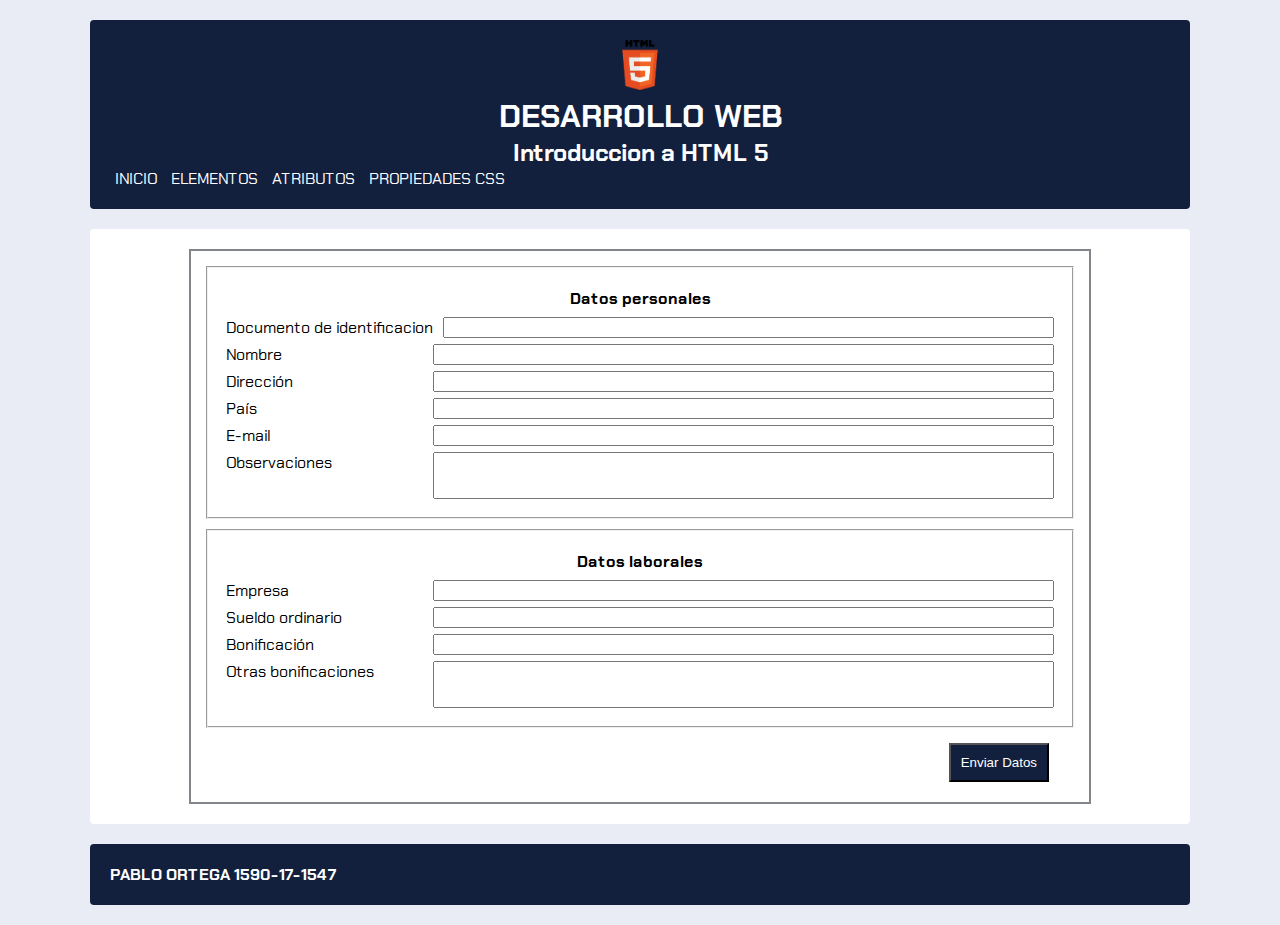
<file: WebDeveloment/HTML/formulario.html>
<!DOCTYPE html>
<html lang="en">
<head>
    <meta charset="UTF-8">
    <meta http-equiv="X-UA-Compatible" content="IE=edge">
    <meta name="viewport" content="width=device-width, initial-scale=1.0">
    <link rel="stylesheet" type="text/css" href="../STYLES/form.css">
    <link href="https://fonts.googleapis.com/css2?family=Chakra+Petch:wght@300&display=swap" rel="stylesheet">
    <title>HTML5</title>
</head>
<body>
    <div id="container">
        <div id="header">
            <header>
                <center>
                    <img src="../IMAGES/html5.png" width="50">
                    <h1>DESARROLLO WEB</h1>
                    <h2>Introduccion a HTML 5</h2>
                </center>
            </header>
            <nav>
                <a id="menu" href="index.html">INICIO</a>
                <a id="menu" href="elementos.html">ELEMENTOS</a>
                <a id="menu" href="atributos.html">ATRIBUTOS</a>
                <a id="menu" href="propiedadescss.html">PROPIEDADES CSS</a>
            </nav>
        </div>

<main id="contenido">
    <div id="contform">
    <form action="">
        <fieldset id="form1">
                <label id="titulo" for="datosperson"><b>Datos personales</b></label>
                <div class="row2cols2"> 
                <label for="doc_id">Documento de identificacion</label>
                        <input type="text" 
                                id="doc_id"
                                name="doc_id">
                </div>
                <div class="row2cols2">
                <label for="nombre">Nombre</label>
                        <input type="text" 
                                id="nombre"
                                name="nombre">
                </div>
                <div class="row2cols2">
                <label for="dir">Dirección</label>
                        <input type="text" 
                                id="dir"
                                name="dir">
                </div>
                <div class="row2cols2">
                <label for="pais">País</label>
                        <input type="text" 
                                id="pais"
                                name="pais">
                </div>
                <div class="row2cols2">
                <label for="mail">E-mail</label>
                        <input type="text" 
                                id="mail"
                                name="mail">
                </div>
                <div class="row2cols2">
                <label for="observacion">Observaciones</label>
                        <textarea id="observacion"
                                name="observacion"
                                rows="3"
                                required minlength="10"></textarea>
                </div>
        </fieldset>
    </form>

    <form action="">
        <fieldset id="form2">
                <label id="titulo2" for="datosperson"><b>Datos laborales</b></label>
                <div class="row2cols">
                <label for="empresa">Empresa</label> 
                        <input type="text" 
                                id="empresa"
                                name="empresa">
                </div>
                <div class="row2cols">
                <label for="sueldo">Sueldo ordinario</label> 
                        <input type="text" 
                                id="sueldo"
                                name="sueldo">
                </div>
                <div class="row2cols">
                <label for="bon">Bonificación</label>
                        <input type="text" 
                                id="bon"
                                name="bon">
                </div>
                <div class="row2cols">
                <label for="bon2">Otras bonificaciones</label>
                        <textarea id="bon2"
                                name="bon2"
                                rows="3"
                                required minlength="10"></textarea>
                            </div>
        </fieldset>
    </form>
    <div id="submit">
    <input id="enviar" type="submit" value="Enviar Datos">
    </div>
</div>
</main>

<footer id="footer">
    <h4>PABLO ORTEGA 1590-17-1547</h4>
</footer>
</div>
</body>
</html>
</file>
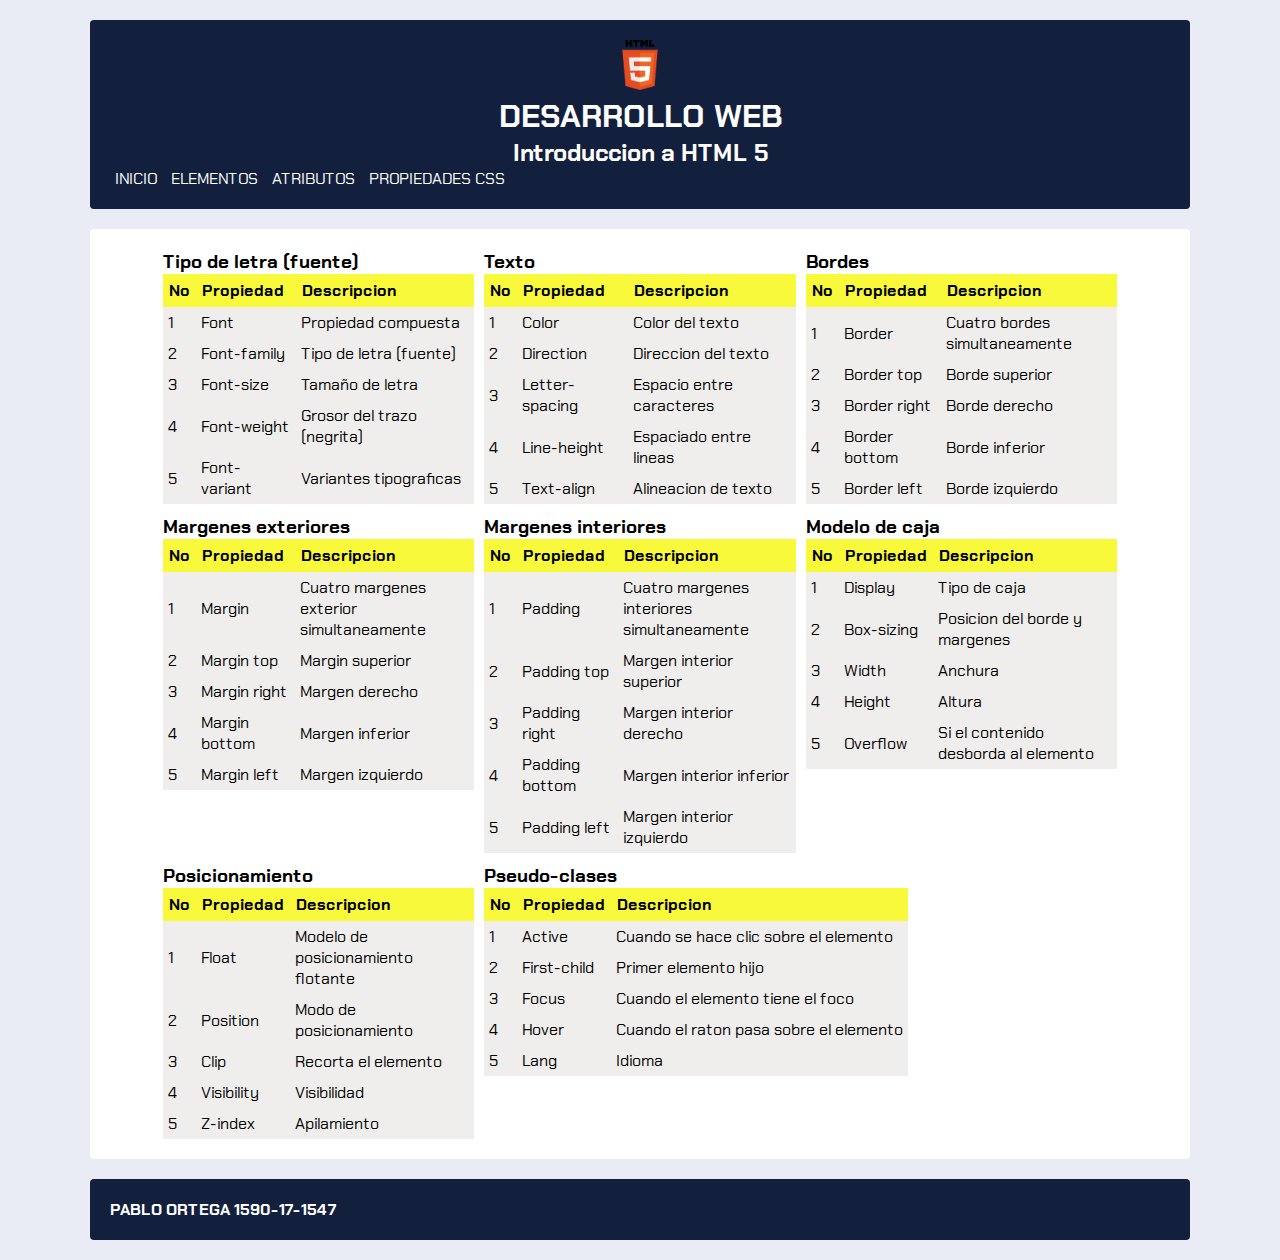
<file: WebDeveloment/HTML/propiedadescss.html>
<!DOCTYPE html>
<html lang="en">
<head>
    <meta charset="UTF-8">
    <meta http-equiv="X-UA-Compatible" content="IE=edge">
    <meta name="viewport" content="width=device-width, initial-scale=1.0">
    <link rel="stylesheet" type="text/css" href="../STYLES/propiedadescss.css">
    <link href="https://fonts.googleapis.com/css2?family=Chakra+Petch:wght@300&display=swap" rel="stylesheet">
    <title>HTML5</title>
</head>
<body>
<div id="container">
        <div id="header">
            <header>
                <center>
                    <img src="../IMAGES/html5.png" width="50">
                    <h1>DESARROLLO WEB</h1>
                    <h2>Introduccion a HTML 5</h2>
                </center>
            </header>
            <nav>
                <a id="menu" href="index.html">INICIO</a>
                <a id="menu" href="elementos.html">ELEMENTOS</a>
                <a id="menu" href="atributos.html">ATRIBUTOS</a>
                <a id="menu" href="propiedadescss.html">PROPIEDADES CSS</a>
            </nav>
        </div>
<main id="contenido">
    <div id="container2">
    <section id="seccion1">
        <h3>Tipo de letra (fuente)</h3>
        <table id="table2">
            <tr>
                <td id="titulo_table2"><b>No</b></td>
                <td id="titulo_table2"><b>Propiedad</b></td>
                <td id="titulo_table2"><b>Descripcion</b></td>
            </tr>
            <tr>
                <td>1</td>
                <td>Font</td>
                <td><p>Propiedad compuesta</p></td>
            </tr>
            <tr>
                <td>2</td>
                <td>Font-family</td>
                <td><p>Tipo de letra (fuente)</p></td>
            </tr>
            <tr>
                <td>3</td>
                <td>Font-size</td>
                <td><p>Tamaño de letra</p></td>
            </tr>
            <tr>
                <td>4</td>
                <td>Font-weight</td>
                <td><p>Grosor del trazo (negrita)</p></td>
            </tr>
            <tr>
                <td>5</td>
                <td>Font-variant</td>
                <td><p>Variantes tipograficas</p></td>
            </tr>
        </table>
    </section>

    <section id="seccion2">
        <h3>Texto</h3>
        <table id="table2">
            <tr>
                <td id="titulo_table2"><b>No</b></td>
                <td id="titulo_table2"><b>Propiedad</b></td>
                <td id="titulo_table2"><b>Descripcion</b></td>
            </tr>
            <tr>
                <td>1</td>
                <td>Color</td>
                <td><p>Color del texto</p></td>
            </tr>
            <tr>
                <td>2</td>
                <td>Direction</td>
                <td><p>Direccion del texto</p></td>
            </tr>
            <tr>
                <td>3</td>
                <td>Letter-spacing</td>
                <td><p>Espacio entre caracteres</p></td>
            </tr>
            <tr>
                <td>4</td>
                <td>Line-height</td>
                <td><p>Espaciado entre lineas</p></td>
            </tr>
            <tr>
                <td>5</td>
                <td>Text-align</td>
                <td><p>Alineacion de texto</p></td>
            </tr>
        </table>
    </section>

    <section id="seccion3">
        <h3>Bordes</h3>
        <table id="table2">
            <tr>
                <td id="titulo_table2"><b>No</b></td>
                <td id="titulo_table2"><b>Propiedad</b></td>
                <td id="titulo_table2"><b>Descripcion</b></td>
            </tr>
            <tr>
                <td>1</td>
                <td>Border</td>
                <td><p>Cuatro bordes simultaneamente</p></td>
            </tr>
            <tr>
                <td>2</td>
                <td>Border top</td>
                <td><p>Borde superior</p></td>
            </tr>
            <tr>
                <td>3</td>
                <td>Border right</td>
                <td><p>Borde derecho</p></td>
            </tr>
            <tr>
                <td>4</td>
                <td>Border bottom</td>
                <td><p>Borde inferior</p></td>
            </tr>
            <tr>
                <td>5</td>
                <td>Border left</td>
                <td><p>Borde izquierdo</p></td>
            </tr>
        </table>
    </section>

    <section id="seccion4">
        <h3>Margenes exteriores</h3>
        <table id="table2">
            <tr>
                <td id="titulo_table2"><b>No</b></td>
                <td id="titulo_table2"><b>Propiedad</b></td>
                <td id="titulo_table2"><b>Descripcion</b></td>
            </tr>
            <tr>
                <td>1</td>
                <td>Margin</td>
                <td><p>Cuatro margenes exterior simultaneamente</p></td>
            </tr>
            <tr>
                <td>2</td>
                <td>Margin top</td>
                <td><p>Margin superior</p></td>
            </tr>
            <tr>
                <td>3</td>
                <td>Margin right</td>
                <td><p>Margen derecho</p></td>
            </tr>
            <tr>
                <td>4</td>
                <td>Margin bottom</td>
                <td><p>Margen inferior</p></td>
            </tr>
            <tr>
                <td>5</td>
                <td>Margin left</td>
                <td><p>Margen izquierdo</p></td>
            </tr>
        </table>
    </section>

    <section id="seccion5">
        <h3>Margenes interiores</h3>
        <table id="table2">
            <tr>
                <td id="titulo_table2"><b>No</b></td>
                <td id="titulo_table2"><b>Propiedad</b></td>
                <td id="titulo_table2"><b>Descripcion</b></td>
            </tr>
            <tr>
                <td>1</td>
                <td>Padding</td>
                <td><p>Cuatro margenes interiores simultaneamente</p></td>
            </tr>
            <tr>
                <td>2</td>
                <td>Padding top</td>
                <td><p>Margen interior superior</p></td>
            </tr>
            <tr>
                <td>3</td>
                <td>Padding right</td>
                <td><p>Margen interior derecho</p></td>
            </tr>
            <tr>
                <td>4</td>
                <td>Padding bottom</td>
                <td><p>Margen interior inferior</p></td>
            </tr>
            <tr>
                <td>5</td>
                <td>Padding left</td>
                <td><p>Margen interior izquierdo</p></td>
            </tr>
        </table>
    </section>

    <section id="seccion6">
        <h3>Modelo de caja</h3>
        <table id="table2">
            <tr>
                <td id="titulo_table2"><b>No</b></td>
                <td id="titulo_table2"><b>Propiedad</b></td>
                <td id="titulo_table2"><b>Descripcion</b></td>
            </tr>
            <tr>
                <td>1</td>
                <td>Display</td>
                <td><p>Tipo de caja</p></td>
            </tr>
            <tr>
                <td>2</td>
                <td>Box-sizing</td>
                <td><p>Posicion del borde y margenes</p></td>
            </tr>
            <tr>
                <td>3</td>
                <td>Width</td>
                <td><p>Anchura</p></td>
            </tr>
            <tr>
                <td>4</td>
                <td>Height</td>
                <td><p>Altura</p></td>
            </tr>
            <tr>
                <td>5</td>
                <td>Overflow</td>
                <td><p>Si el contenido desborda al elemento</p></td>
            </tr>
        </table>
    </section>

    <section id="seccion7">
        <h3>Posicionamiento</h3>
        <table id="table2">
            <tr>
                <td id="titulo_table2"><b>No</b></td>
                <td id="titulo_table2"><b>Propiedad</b></td>
                <td id="titulo_table2"><b>Descripcion</b></td>
            </tr>
            <tr>
                <td>1</td>
                <td>Float</td>
                <td><p>Modelo de posicionamiento flotante</p></td>
            </tr>
            <tr>
                <td>2</td>
                <td>Position</td>
                <td><p>Modo de posicionamiento</p></td>
            </tr>
            <tr>
                <td>3</td>
                <td>Clip</td>
                <td><p>Recorta el elemento</p></td>
            </tr>
            <tr>
                <td>4</td>
                <td>Visibility</td>
                <td><p>Visibilidad</p></td>
            </tr>
            <tr>
                <td>5</td>
                <td>Z-index</td>
                <td><p>Apilamiento</p></td>
            </tr>
        </table>
    </section>

    <section id="seccion8">
        <h3>Pseudo-clases</h3>
        <table id="table2">
            <tr>
                <td id="titulo_table2"><b>No</b></td>
                <td id="titulo_table2"><b>Propiedad</b></td>
                <td id="titulo_table2"><b>Descripcion</b></td>
            </tr>
            <tr>
                <td>1</td>
                <td>Active</td>
                <td><p>Cuando se hace clic sobre el elemento</p></td>
            </tr>
            <tr>
                <td>2</td>
                <td>First-child</td>
                <td><p>Primer elemento hijo</p></td>
            </tr>
            <tr>
                <td>3</td>
                <td>Focus</td>
                <td><p>Cuando el elemento tiene el foco</p></td>
            </tr>
            <tr>
                <td>4</td>
                <td>Hover</td>
                <td><p>Cuando el raton pasa sobre el elemento</p></td>
            </tr>
            <tr>
                <td>5</td>
                <td>Lang</td>
                <td><p>Idioma</p></td>
            </tr>
        </table>
    </section>
</div>
</main>
<footer id="footer">
    <h4>PABLO ORTEGA 1590-17-1547</h4>
</footer>
</div>


</body>
</html>
</file>
<file: Restaurant/STYLES/styles.css>
*{
    margin: 0%;
    padding: 0%;
}

body{
    background: #e9ecf4;
    
	font-family: 'Chakra Petch', sans-serif;
}
/*Definiendo el diseño de mi pagina index*/
#container {
	display: grid;
	grid-template-columns: 20% 80%;
	grid-template-rows: repeat(3, auto);

	grid-template-areas: "header header"
						 "aside contenido"
						 "footer footer";
}
/*definiendo las propiedades de cada espacio en el grid*/
#container > div,
#container #header,
#container #contenido,
#container #aside,
#container #footer {
	background: #fff;
	padding: 10px;
	
}

#container #header {
	color: #fff;
    display: flex;
    align-items: center;
    margin: 0%;
    background-color: #4CAF50;
	grid-area: header;
}

#container #contenido {
	grid-area: contenido;
    background-image: url("https://img.freepik.com/vector-gratis/fondo-degradado-abstracto-blanco-simple_53876-99910.jpg?size=626&ext=jpg");
    background-repeat:no-repeat;
    background-size: cover;
}

#container #aside {
    background-image: url("https://img.freepik.com/vector-gratis/fondo-degradado-abstracto-blanco-simple_53876-99910.jpg?size=626&ext=jpg");
    background-repeat:no-repeat;
    background-size: cover;
	min-height: 100px;
    border-right: dashed;
    border-color: #f89d25;
    display: flex;
    align-items: center;
    flex-direction: column;
    justify-content: center;
	grid-area: aside;
}

#container #footer {
	background-color: #4CAF50;
	color: #fff;
	grid-area: footer;
}
/*Implementando media query cuando tenemos una resolucion de 768px o menos*/
@media screen and (max-width: 768px){
	#container {
        grid-template-areas: "header header"
                             "contenido contenido"
                             "aside aside"
                             "footer footer";
	}

    #container #aside {
        /*grid-column: 2 / 3;*/
        background-image: url("https://img.freepik.com/vector-gratis/fondo-degradado-abstracto-blanco-simple_53876-99910.jpg?size=626&ext=jpg");
        background-repeat:no-repeat;
        background-size: cover;
        background-size: auto;
        min-height: 100px;
        border-right: dashed;
        border-color: #f89d25;
        display: flex;
        align-items: center;
        flex-direction: column;
        justify-content: center;
        grid-area: aside;
    }

    /*redifiniendo el tama;o de la imagen cuando tenemos una resolucion menor de pantalla*/
    #img1{
    display: flex;
    align-items: center;
    justify-content: center;
    margin-top: 10px;
    width: 300px;
    }
}

/*menu*/

#menu{
	text-decoration: none;
	color: #ffffff;
    padding: 10px;
    font-size: 16px;
    border: none;
    cursor: pointer;
}

#menu:hover{
	text-decoration: none;
	background-color: #3e8e41;
}

/*menu despegable*/
/*creando el menu despegable utilizando hover y position*/

#menu2btn {
    background-color: #4CAF50;
    color:#ffffff;
    padding: 10px;
    font-size: 16px;
    border: none;
    cursor: pointer;
    font-family: 'Chakra Petch', sans-serif;
  }
  
  #despegable {
    position: relative;
    display: inline-block;
  }
  
  #infomenu {
    display: none;
    position: absolute;
    background-color: #ffffff;
    min-width: 160px;
    box-shadow: 0px 8px 16px 0px rgba(0,0,0,0.2);
    z-index: 1;
  }
  
  #infomenu #menu2 {
    color: black;
    padding: 12px 16px;
    text-decoration: none;
    display: block;
  }
  
  #infomenu #menu2:hover {
      background-color: #fffb18
    }
  
  #despegable:hover #infomenu {
    display: block;
  }

#despegable:hover #menu2btn {
    background-color: #3e8e41;
  }

  /*efectos de logo*/

  #rotate{
      display: flex;
      justify-content: center;
      align-items: center;
      margin: 0%; 
  }


  /*aside*/

  #lista{
	display: flex;
	flex-direction: column;
	justify-content: center;
	align-items: center;
	margin-top: 20px;
}

a{
	text-decoration: none;
}

#temaanex{
	color: #000000;
}

  /*footer*/
  footer{
      text-align: center;
  }

  /*textos*/

  h3{
      color: #f89d25;
      text-align: center;
      font-size: 25px;
  }

  #nosotros{
      color: #ff539b;
  }

  #subtitulos{
      color: #3e8e4b;
      padding-top: 7px;
      padding-bottom: 7px;
  }

  #parrafo{
      padding: 10px;
  }

  p{
      text-align: justify;
  }

#img1{
    display: flex;
    align-items: center;
    justify-content: center;
    margin-top: 10px;
}


/*dise;ando mi pagina breakfast*/
#container2 {
	display: grid;
	grid-template-columns: repeat(2, 1fr);
	grid-template-rows: repeat(3, auto);

	grid-template-areas: "header header"
						 "contenido contenido"
						 "footer footer";
}

#container2 > div,
#container2 #header,
#container2 #contenido,
#container2 #aside,
#container2 #footer {
	background: #fff;
	padding: 10px;
	
}

#container2 #header {
	color: #fff;
    display: flex;
    align-items: center;
    margin: 0%;
    background-color: #4CAF50;
	grid-area: header;
}

#container2 #contenido {
	grid-area: contenido;
    background-image: url("https://img.freepik.com/vector-gratis/fondo-degradado-abstracto-blanco-simple_53876-99910.jpg?size=626&ext=jpg");
    background-repeat:no-repeat;
    background-size: cover;
}

#container2 #aside {
	/*grid-column: 2 / 3;*/
    background-image: url("https://img.freepik.com/vector-gratis/fondo-degradado-abstracto-blanco-simple_53876-99910.jpg?size=626&ext=jpg");
    background-repeat:no-repeat;
    background-size: cover;
	min-height: 100px;
    border-right: dashed;
    border-color: #f89d25;
    display: flex;
    align-items: center;
    flex-direction: column;
    justify-content: center;
	grid-area: aside;
}

#container2 #footer {
	background-color: #4CAF50;
	color: #fff;
	grid-area: footer;
}





/*Implementando media query cuando tenemos una resolucion de 768px o menos*/
@media screen and (max-width: 768px){
	#container2 {
        grid-template-areas: "header header"
                             "contenido contenido"
                             "footer footer";
	}
}

/*creando galeria de images DE LOS ALMUERZOS*/

#articulo2 {
	display: grid;
	grid-template-columns: repeat(1, 1fr);
	grid-template-rows: repeat(5, auto);
    padding: 20px;
    
    border-bottom: dashed;
    border-color: #f89d25;
	grid-template-areas: "breakfasttitulo"
						 "ranchero" 
                         "chapin"
                         "divorciados" 
                         "ommelette";
}


#btncomprar{
    display: flex;
    align-content: flex-end;
    justify-content: center;
    align-items: center;
    text-align: center;
    margin: auto;
    width: 70px;
    height: 50px;
    padding: 10px;
        background-color: #3e8e41; /* Green */
        border: none;
        color: white;
        text-align: center;
        text-decoration: none;
        font-size: 13px;
        cursor: pointer;
}

#btncomprar:hover{
    background-color: #4CAF50;
}

#text1{
 width: 80%;
}

#breakfasttitulo{
    grid-area: breakfasttitulo;
    display: flex;
    flex-direction: row;
    align-items: center;
    justify-content: center;
}

#ranchero{
    grid-area: ranchero;
    display: flex;
    padding: 10PX;
}

#ranchero:hover{
    border-color: #4CAF50;
    border-style: solid;
    background-color: aquamarine;
}


#chapin{
    grid-area: chapin;
    display: flex;
    padding: 10PX;
}

#chapin:hover{
    border-color: #4CAF50;
    border-style: solid;
    background-color: aquamarine;
}

#divorciados{
    grid-area: divorciados;
    display: flex;
    padding: 10PX;
}

#divorciados:hover{
    border-color: #4CAF50;
    border-style: solid;
    background-color: aquamarine;
}

#ommelette{
    grid-area: ommelette;
    display: flex;
    padding: 10PX;
}

#ommelette:hover{
    border-color: #4CAF50;
    border-style: solid;
    background-color: aquamarine;
}

/*dandole estilo al carrito de compras*/

#borderTable{
    border-bottom: solid 3px #f89d25;
}

.table-productos{
    display: flex;
    padding: 10px;
}

.table-precio{
    padding: 10px;
    text-align: center;
}

.table-cantidad{
    padding: 10px;
    text-align: center;
}

.table-productos > img{
    width: 100px;
    object-fit: contain;
    border-radius: 5px;
    margin-right: 20px;
}

.table-cantidad > input{
    width: 40px;
    border: none;
    outline: 0;
    font-size: 16px;
    font-weight: 700;
    margin-right: 30px;
}

.table-cantidad > button{
    background-color: #e44242;
    border-style: none;
    color: #e9ecf4;
    width: 30px;
    padding: 5px;
}

.table-cantidad > button:hover{
    background-color: #ff562c;
}

.btnComprarCar{
    background-color: #3e8e41;
    border-style: none;
    color: #e9ecf4;
    padding: 10px;
    cursor: pointer;
}

#btnConfirmar{
    background-color: #3e8e41;
    border-style: none;
    color: #e9ecf4;
    padding: 10px;
    cursor: pointer;
}

/*definiendo un grid para contener la parte donde estare el carrito*/

#contCar{
    display: flex;
    flex-wrap: wrap;
    justify-content: space-between;
}

#contCar1{
    display: flex; 
    flex-direction: column;
    margin: 30px;
    max-width: 800px;
    width: 100%;
}

#contConfirm{
    display: flex;  
    margin-right: 50px; 
    margin-top: 20px; 
}

.contador{
    display: flex;
    justify-content: space-between;
    margin-right: 50px;
    margin-left: 50px;
    margin: 20px;
}

/*dise;ando el formulario del carrito para confirmar la compra*/

#formPedido{
    padding: 10px;
}

#btnConfirmar{
    display: flex;
    margin: 5px auto;
}

#nombre, #nit{
    display: flex;
    padding: 5px;
}


/*media query usado para darle definicion al menu de productos*/
@media screen and (max-width: 768px){
	#container2 {
        grid-template-areas: "header header"
                             "contenido contenido"
                             "footer footer";
	}

    #ranchero{
        display: flex;
        flex-direction: column;
        align-items: center;
    }

    #chapin{
        display: flex;
        flex-direction: column;
        align-items: center;
    }

    #divorciados{
        display: flex;
        flex-direction: column;
        align-items: center;
    }

    #ommelette{
        display: flex;
        flex-direction: column;
        align-items: center;
    }

    #primavera{
        display: flex;
        flex-direction: column;
        align-items: center;
    }

    #img{
        width: 150px;
    }

    #text1{
        display: flex;
        flex-direction: column;
    }
}

#articulo3 {
	display: grid;
	grid-template-columns: repeat(1, 1fr);
	grid-template-rows: repeat(5, auto);
    padding: 20px;
    border-bottom: dashed;
    border-color: #f89d25;
	grid-template-areas: "postrestitulo"
						 "primavera" 
                         "yogurt" 
                         "panqueques" 
                         "avena";
}

#text1{
    padding: 10px;
}

#postrestitulo{
    grid-area: postrestitulo;
    display: flex;
    flex-direction: row;
    align-items: center;
    justify-content: center;
}

#primavera{
    grid-area: primavera;
    display: flex;
    padding: 10PX;
}

#primavera:hover{
    border-color: #478fee;
    border-style: solid;
    background-color: #dae290;
}

#yogurt{
    grid-area: yogurt;
    display: flex;
    padding: 10PX;
}

#yogurt:hover{
    border-color: #478fee;
    border-style: solid;
    background-color: #dae290;
}

#panqueques{
    grid-area: panqueques;
    display: flex;
    padding: 10PX;
}

#panqueques:hover{
    border-color: #478fee;
    border-style: solid;
    background-color: #dae290;
}

#avena{
    grid-area: avena;
    display: flex;
    padding: 10PX;
}

#avena:hover{
    border-color: #478fee;
    border-style: solid;
    background-color: #dae290;
}




#articulo4 {
	display: grid;
	grid-template-columns: repeat(1, 1fr);
	grid-template-rows: repeat(5, auto);
    padding: 20px;
    border-bottom: dashed;
    border-color: #f89d25;
	grid-template-areas: "bebidastitulo"
						 "cafe" 
                         "cafeleche" 
                         "capuchino" 
                         "cafeirlandes";
}
#bebidastitulo{
    grid-area: bebidastitulo;
    display: flex;
    flex-direction: row;
    align-items: center;
    justify-content: center;
}

#cafe{
    grid-area: cafe;
    display: flex;
    padding: 10PX;
}

#cafe:hover{
    border-color: #d9e442;
    border-style: solid;
    background-color: #da7b7b;
}

#cafeleche{
    grid-area: cafeleche;
    display: flex;
    padding: 10PX;
}

#cafeleche:hover{
    border-color: #d9e442;
    border-style: solid;
    background-color: #da7b7b;
}

#capuchino{
    grid-area: capuchino;
    display: flex;
    padding: 10PX;
}

#capuchino:hover{
    border-color: #d9e442;
    border-style: solid;
    background-color: #da7b7b;
}

#cafeirlandes{
    grid-area: cafeirlandes;
    display: flex;
    padding: 10PX;
}

#cafeirlandes:hover{
    border-color: #d9e442;
    border-style: solid;
    background-color: #da7b7b;
}

@media screen and (max-width: 768px){
	#container2 {
        grid-template-areas: "header header"
                             "contenido contenido"
                             "footer footer";
	}
/*deifiniendo propiedad responsiva */


    #primavera{
        display: flex;
        flex-direction: column;
        align-items: center;
    }

    #yogurt{
        display: flex;
        flex-direction: column;
        align-items: center;
    }

    #panqueques{
        display: flex;
        flex-direction: column;
        align-items: center;
    }

    #avena{
        display: flex;
        flex-direction: column;
        align-items: center;
    }

    #img{
        width: 150px;
    }

    #text1{
        display: flex;
        flex-direction: column;
    }
}














/*dise;ando mi pagina web lunch*/

#container3 {
	display: grid;
	grid-template-columns: repeat(2, 1fr);
	grid-template-rows: repeat(3, auto);
	grid-template-areas: "header header"
						 "contenido contenido"
						 "footer footer";
}

#container3 > div,
#container3 #header,
#container3 #contenido,
#container3 #aside,
#container3 #footer {
	background: #fff;
	padding: 10px;
	
}

#container3 #header {
	color: #fff;
    display: flex;
    align-items: center;
    margin: 0%;
    background-color: #4CAF50;
	grid-area: header;
}

#container3 #contenido {
	grid-area: contenido;
    background-image: url("https://img.freepik.com/vector-gratis/fondo-degradado-abstracto-blanco-simple_53876-99910.jpg?size=626&ext=jpg");
    background-repeat:no-repeat;
    background-size: cover;
}

#container3 #aside {
	/*grid-column: 2 / 3;*/
    background-image: url("https://img.freepik.com/vector-gratis/fondo-degradado-abstracto-blanco-simple_53876-99910.jpg?size=626&ext=jpg");
    background-repeat:no-repeat;
    background-size: cover;
	min-height: 100px;
    border-right: dashed;
    border-color: #f89d25;
    display: flex;
    align-items: center;
    flex-direction: column;
    justify-content: center;
	grid-area: aside;
}

#container3 #footer {
	background-color: #4CAF50;
	color: #fff;
	grid-area: footer;
}
/*Implementando media query cuando tenemos una resolucion de 768px o menos*/
@media screen and (max-width: 768px){
	#container3 {
        grid-template-areas: "header header"
                             "contenido contenido"
                             "footer footer";
	}
}

/*creando galeria de images*/

#articulo5 {
	display: grid;
	grid-template-columns: repeat(1, 1fr);
	grid-template-rows: repeat(5, auto);
    padding: 20px;
    border-bottom: dashed;
    border-color: #f89d25;
	grid-template-areas: "lunchtitulo"
						 "asadotipico" 
                         "puyazo"
                         "compadres" 
                         "carnitas";
}

/*definiendo cada parte del menu*/
#lunchtitulo{
    grid-area: lunchtitulo;
    display: flex;
    flex-direction: row;
    align-items: center;
    justify-content: center;
}

#asadotipico{
    grid-area: asadotipico;
    display: flex;
    flex-direction: row;
    padding: 10PX;
}

#asadotipico:hover{
    border-color: #d9e442;
    border-style: solid;
    background-color: #da7b7b;
}

#puyazo{
    grid-area: puyazo;
    display: flex;
    flex-direction: row;
    padding: 10PX;
}

#puyazo:hover{
    border-color: #d9e442;
    border-style: solid;
    background-color: #da7b7b;
}

#compadres{
    grid-area: compadres;
    display: flex;
    flex-direction: row;
    padding: 10PX;
}

#compadres:hover{
    border-color: #d9e442;
    border-style: solid;
    background-color: #da7b7b;
}

#carnitas{
    grid-area: carnitas;
    display: flex;
    flex-direction: row;
    padding: 10PX;
}

#carnitas:hover{
    border-color: #d9e442;
    border-style: solid;
    background-color: #da7b7b;
}

#articulo6 {
	display: grid;
	grid-template-columns: repeat(1, 1fr);
	grid-template-rows: repeat(5, auto);
    padding: 20px;
    border-bottom: dashed;
    border-color: #f89d25;
	grid-template-areas: "postrestitulo2"
						 "quesadillas" 
                         "guacamole" 
                         "tacos" 
                         "tacorey";
}

#text1{
    padding: 10px;
}

#postrestitulo2{
    grid-area: postrestitulo2;
    display: flex;
    flex-direction: row;
    align-items: center;
    justify-content: center;
}

#quesadillas{
    grid-area: quesadillas;
    display: flex;
    flex-direction: row;
    padding: 10PX;
}

#quesadillas:hover{
    border-color: #478fee;
    border-style: solid;
    background-color: #dae290;
}

#guacamole{
    grid-area: guacamole;
    display: flex;
    flex-direction: row;
    padding: 10PX;
}

#guacamole:hover{
    border-color: #478fee;
    border-style: solid;
    background-color: #dae290;
}

#tacos{
    grid-area: tacos;
    display: flex;
    flex-direction: row;
    padding: 10PX;
}

#tacos:hover{
    border-color: #478fee;
    border-style: solid;
    background-color: #dae290;
}

#tacorey{
    grid-area: tacorey;
    display: flex;
    flex-direction: row;
    padding: 10PX;
}

#tacorey:hover{
    border-color: #478fee;
    border-style: solid;
    background-color: #dae290;
}

#articulo7 {
	display: grid;
	grid-template-columns: repeat(1, 1fr);
	grid-template-rows: repeat(5, auto);
    padding: 20px;
	grid-template-areas: "bebidastitulo2"
						 "litrogaseosa" 
                         "soda" 
                         "limonada" 
                         "naranjada";
}
#bebidastitulo2{
    grid-area: bebidastitulo2;
    display: flex;
    flex-direction: row;
    align-items: center;
    justify-content: center;
}

#litrogaseosa{
    grid-area: litrogaseosa;
    display: flex;
    flex-direction: row;
    padding: 10PX;
}

#litrogaseosa:hover{
    border-color: #e44242;
    border-style: solid;
    background-color: #82e9e4;
}

#soda{
    grid-area: soda;
    display: flex;
    flex-direction: row;
    padding: 10PX;
}

#soda:hover{
    border-color: #e44242;
    border-style: solid;
    background-color: #82e9e4;
}

#limonada{
    grid-area: limonada;
    display: flex;
    flex-direction: row;
    padding: 10PX;
}

#limonada:hover{
    border-color: #e44242;
    border-style: solid;
    background-color: #82e9e4;
}

#naranjada{
    grid-area: naranjada;
    display: flex;
    flex-direction: row;
    padding: 10PX;
}

#naranjada:hover{
    border-color: #e44242;
    border-style: solid;
    background-color: #82e9e4;
}

@media screen and (max-width: 768px){
	#container3 {
        grid-template-areas: "header header"
                             "contenido contenido"
                             "footer footer";
	}
/*deifiniendo propiedad responsiva */



    #asadotipico{
        display: flex;
        flex-direction: column;
        align-items: center;
    }

    #puyazo{
        display: flex;
        flex-direction: column;
        align-items: center;
    }

    #compadres{
        display: flex;
        flex-direction: column;
        align-items: center;
    }

    #carnitas{
        display: flex;
        flex-direction: column;
        align-items: center;
    }

    #quesadillas{
        display: flex;
        flex-direction: column;
        align-items: center;
    }

    #guacamole{
        display: flex;
        flex-direction: column;
        align-items: center;
    }

    #tacos{
        display: flex;
        flex-direction: column;
        align-items: center;
    }

    #tacorey{
        display: flex;
        flex-direction: column;
        align-items: center;
    }

    #img{
        width: 150px;
    }

    #text1{
        display: flex;
        flex-direction: column;
    }
}











/*dise;ando mi pagina de formularios*/

#container4 {
	display: grid;
	grid-template-columns: 20% 80%;
	grid-template-rows: repeat(3, auto);
	grid-template-areas: "header header"
						 "aside contenido"
						 "footer footer";
}

#container4 > div,
#container4 #header,
#container4 #contenido,
#container4 #aside,
#container4 #footer {
	background: #fff;
	padding: 10px;
	
}

#container4 #header {
	color: #fff;
    display: flex;
    align-items: center;
    margin: 0%;
    background-color: #4CAF50;
	grid-area: header;
}

#container4 #contenido {
	grid-area: contenido;
    background-image: url("https://img.freepik.com/vector-gratis/fondo-degradado-abstracto-blanco-simple_53876-99910.jpg?size=626&ext=jpg");
    background-repeat:no-repeat;
    background-size: cover;
    display: flex;
    flex-direction: column;
    align-items: center;
    justify-content: center;
}

#container4 #aside {
	/*grid-column: 2 / 3;*/
    background-image: url("https://img.freepik.com/vector-gratis/fondo-degradado-abstracto-blanco-simple_53876-99910.jpg?size=626&ext=jpg");
    background-repeat:no-repeat;
    background-size: cover;
	min-height: 100px;
    border-right: dashed;
    border-color: #f89d25;
    display: flex;
    align-items: center;
    flex-direction: column;
    justify-content: center;
	grid-area: aside;
}

#container4 #footer {
	background-color: #4CAF50;
	color: #fff;
	grid-area: footer;
}
/*Implementando media query cuando tenemos una resolucion de 768px o menos*/
@media screen and (max-width: 768px){
	#container4 {
        grid-template-areas: "header header"
                             "contenido contenido" 
                             "aside aside"
                             "footer footer";
	}
}

/*formularios*/
/*aplicando grid*/

#contform{
	display: grid;
    max-width: 900px;
    justify-content: center;
    align-items: center;
	grid-template-columns: repeat(1, 1fr);
	grid-template-rows: repeat(5, auto);

	grid-template-areas: "form1"
                         "submit"
                         "info"
						 "form2"
                         "submit1";

}

.row2cols{
    display: grid;
    grid-template-columns: 1fr 3fr;
    padding: 3px;
}

.row2cols2{
    display: grid;
    grid-template-columns: 1fr 3fr;
    padding: 3px;
}

#user{
    margin-left: 10px;
    padding: 4px;
}

#pass{
    padding: 4px;
}

#form1{
    display: flex;
    flex-direction: column;
    margin: 5px;
    padding: 15px;
    grid-area: form1;
    background-color: #ece8e8;
    border-radius: 10px;
    padding: 3px 10px;
    background-color: #f7a46d;
    border: PowderBlue 5px double;
    border-top-left-radius: 20px;
    border-bottom-right-radius: 20px;
}

#form2{
    display: flex;
    flex-direction: column;
    margin: 5px;
    padding: 15px;
    grid-area: form2;
    background-color: #ece8e8;
    padding: 3px 10px;
    background-color: #f7a46d;
    border: PowderBlue 5px double;
    border-top-left-radius: 20px;
    border-bottom-right-radius: 20px;
}

textarea{
    resize: none;
}

#titulo{
    display: flex;
    justify-content: center;
    align-items: center;
    margin: 5px;
}

#titulo2{
    display: flex;
    justify-content: center;
    align-items: center;
    margin: 5px;
}

#submit {
    display: flex;
    justify-content: center;
    align-items: center;
    padding-left: 30px;
    padding-right: 30px;
    padding-top: 10px;
    padding-bottom: 10px;
    background-color: #8de08f;
    grid-area: submit;
}

#submit1 {
    display: flex;
    justify-content: center;
    align-items: center;
    padding-left: 30px;
    padding-right: 30px;
    padding-top: 10px;
    padding-bottom: 10px;
    background-color: #8de08f;
    grid-area: submit1;
}

#info{
    border-bottom: dashed;
    border-color: #f89d25;
   grid-area: info; 
}

/* dise;os del control de inventario*/
/*definiendo dise;o responsivo de los formularios*/
.table-responsive {
    min-height: .01%;
    overflow-x: auto;
}

@media screen and (max-width: 767px) {
    .table-responsive {
        width: 100%;
        margin-bottom: 15px;
        overflow-y: hidden;
        -ms-overflow-style: -ms-autohiding-scrollbar;
        border: 1px solid #ddd;
    }
    .table-responsive > .table {
        margin-bottom: 0;
    }
    .table-responsive > .table > thead > tr > th,
    .table-responsive > .table > tbody > tr > th,
    .table-responsive > .table > tfoot > tr > th,
    .table-responsive > .table > thead > tr > td,
    .table-responsive > .table > tbody > tr > td,
    .table-responsive > .table > tfoot > tr > td {
        white-space: nowrap;
    }
}

#cajaform{
    display: flex;
    flex-direction: column;
    padding: 10px;
}

#formCompras, #formVentas, #formExistencias{
    padding: 10px;
    min-width: 900px;
    margin: 5px;
    background-color: #e7ebe7;
}

#proveedor, #nomProduct, #exisActual, #cliente, #fecha, #mov{
    padding: 5px;
} 

.btnAgregar{
    background-color: #3e8e41;
    border-style: none;
    color: #e9ecf4;
    padding: 10px;
    cursor: pointer;
    margin: 5px;
}

#btnAgreg{
    display: flex;
    justify-content: center;
    align-items: center;
}
</file>
<file: WebDeveloment/STYLES/styles.css>
*{
    margin: 0%;
    padding: 0%;
}

body{
    background: #e9ecf4;
	font-family: 'Chakra Petch', sans-serif;
}

#container {
	width: 90%;
	max-width: 1100px;
	margin: 20px auto;
	display: grid;
	grid-gap: 20px;
	grid-template-columns: repeat(2, 1fr);
	grid-template-rows: repeat(3, auto);

	grid-template-areas: "header header"
						 "contenido aside"
						 "footer footer";
}

#container > div,
#container #header,
#container #contenido,
#container #aside,
#container #footer {
	background: #fff;
	padding: 20px;
	border-radius: 4px;
}

#container #header {
	background: #12203E;
	color: #fff;
	grid-area: header;
}

#container #contenido {
	grid-area: contenido;
}

#container #aside {
	/*grid-column: 2 / 3;*/
	background: #fAA43D;
	min-height: 100px;
	grid-area: aside;
}

#container #footer {
	background: #12203E;
	color: #fff;
	grid-area: footer;
}

@media screen and (max-width: 768px){
	#container {
        grid-template-areas: "header header"
                             "contenido aside"
                             "footer footer";
	}
}

/*MENU*/

#menu{
	text-decoration: none;
	color: #ffffff;
	margin: 5px;

}

#menu:hover{
	text-decoration: none;
	color: #d5d1d1;
	transition: 0.5s;
}

/*CONTENIDO*/

.articulo1{
	background-color: #28da35;
	display:flex;
	flex-direction: column;
	width: 120px;
	padding: 20px;
	margin: 15px auto;
}

.articulo1:hover{
	background-color: #28da35;
	display:flex;
	flex-direction: column;
	width: 130px;
	padding: 20px;
	margin: 15px auto;
	transition: 0.5s;
}

#definicion {
	text-decoration: none;
	margin-left: 13px;
}

.articulo2{
	background-color: #f9f93c;
	display:flex;
	flex-direction: column;
	width: 120px;
	padding: 20px;
	margin: 15px auto;
}

.articulo2:hover{
	background-color: #f9f93c;
	display:flex;
	flex-direction: column;
	width: 130px;
	padding: 20px;
	margin: 15px auto;
	transition: 0.5s;
}

#aplicaciones{
	text-decoration: none;
	
}

.articulo3{
	background-color: #2ae5e0;
	display:flex;
	flex-direction: column;
	width: 120px;
	padding: 20px;
	margin: 15px auto;
}

.articulo3:hover{
	background-color: #2ae5e0;
	display:flex;
	flex-direction: column;
	width: 130px;
	padding: 20px;
	margin: 15px auto;
	transition: 0.5s;
}

#versiones{
	text-decoration: none;
	margin-left: 15px;
}

/*ASIDE*/

#tituloanex{
	text-align: left;
}

#lista{
	display: flex;
	flex-direction: column;
	justify-content: center;
	align-items: center;
	margin-top: 20px;
}

#temaanex{
	color: #000000;
}

#plista{
	margin-bottom: 10px;
}

a{
	text-decoration: none;
}
</file>
<file: WebDeveloment/STYLES/atributos.css>
*{
    margin: 0%;
    padding: 0%;
}

body{
    background: #e9ecf4;
    font-family: 'Chakra Petch', sans-serif;
}

#container {
	width: 90%;
	max-width: 1100px;
	margin: 20px auto;
	display: grid;
	grid-gap: 20px;
	grid-template-columns: repeat(1, 1fr);
	grid-template-rows: repeat(3, auto);

	grid-template-areas: "header"
						 "contenido"
						 "footer";
}

#container > div,
#container #header,
#container #contenido,
#container #footer {
	background: #fff;
	padding: 20px;
	border-radius: 4px;
}

#container #header {
	background: #12203E;
	color: #fff;
	grid-area: header;
}

#container #contenido {
	grid-area: contenido;
}

#container #footer {
	background: #12203E;
	color: #fff;
	grid-area: footer;
}

@media screen and (max-width: 768px){
	#container {
        grid-template-areas: "header"
                             "contenido"
                             "footer";
	}
}

#menu{
	text-decoration: none;
	color: #ffffff;
	margin: 5px;

}

#menu:hover{
	text-decoration: none;
	color: #d5d1d1;
	transition: 0.5s;
}

/*TABLE*/

#titulo_table2{
    padding: 6px;
    background-color: #f9f93c;
}

td{
    padding: 5px;
    background-color: #F0EEEC;
}

#table2{
    border-spacing: 0;
}

#contenido{
    display: flex;
    justify-content: center;
}
</file>
<file: WebDeveloment/STYLES/elementos.css>
*{
    margin: 0%;
    padding: 0%;
}

body{
    background: #e9ecf4;
    font-family: 'Chakra Petch', sans-serif;
}

#container {
	width: 90%;
	max-width: 1100px;
	margin: 20px auto;
	display: grid;
	grid-gap: 20px;
	grid-template-columns: repeat(1, 1fr);
	grid-template-rows: repeat(3, auto);

	grid-template-areas: "header"
						 "contenido"
						 "footer";
}

#container > div,
#container #header,
#container #contenido,
#container #footer {
	background: #fff;
	padding: 20px;
	border-radius: 4px;
}

#container #header {
	background: #12203E;
	color: #fff;
	grid-area: header;
}

#container #contenido {
	grid-area: contenido;
}

#container #footer {
	background: #12203E;
	color: #fff;
	grid-area: footer;
}

@media screen and (max-width: 768px){
	#container {
        grid-template-areas: "header"
                             "contenido"
                             "footer";
	}
}

/*MENU*/
#menu{
	text-decoration: none;
	color: #ffffff;
	margin: 5px;

}

#menu:hover{
	text-decoration: none;
	color: #d5d1d1;
	transition: 0.5s;
}

/*TABLE*/

#titulo_table{
    padding: 6px;
    background-color: #f9f93c;
}

td{
    padding: 5px;
    background-color: #F0EEEC;
}

#table1{
    border-spacing: 0;
}

#contenido{
    display: flex;
    justify-content: center;
}
</file>
<file: WebDeveloment/STYLES/form.css>
*{
    margin: 0%;
    padding: 0%;
}

body{
    background: #e9ecf4;
    font-family: 'Chakra Petch', sans-serif;
}

#container {
	width: 90%;
	max-width: 1100px;
	margin: 20px auto;
	display: grid;
	grid-gap: 20px;
	grid-template-columns: repeat(1, 1fr);
	grid-template-rows: repeat(3, auto);

	grid-template-areas: "header"
						 "contenido"
						 "footer";
}

#container > div,
#container #header,
#container #contenido,
#container #footer {
	background: #fff;
	padding: 20px;
	border-radius: 4px;
}

#container #header {
	background: #12203E;
	color: #fff;
	grid-area: header;
}

#container #contenido {
    display: flex;
    justify-content: center;
    align-items: center;
	grid-area: contenido;
}

#container #footer {
	background: #12203E;
	color: #fff;
	grid-area: footer;
}

@media screen and (max-width: 768px){
	#container {
        grid-template-areas: "header"
                             "contenido"
                             "footer";
	}
}

/*FORM*/

#contform{
	display: grid;
    border: 2px solid #82858a;
    padding: 10px;
    max-width: 900px;
    justify-content: center;
    align-items: center;
	grid-template-columns: repeat(1, 1fr);
	grid-template-rows: repeat(3, auto);

	grid-template-areas: "form1"
						 "form2"
                         "submit";

}

#menu{
	text-decoration: none;
	color: #ffffff;
	margin: 5px;

}

.row2cols{
    display: grid;
    grid-template-columns: 1fr 3fr;
    padding: 3px;
}

.row2cols2{
    display: grid;
    grid-template-columns: 1fr 3fr;
    padding: 3px;
}

#doc_id{
    margin-left: 10px;
}

#form1{
    display: flex;
    flex-direction: column;
    margin: 5px;
    padding: 15px;
    grid-area: form1;
}

#form2{
    display: flex;
    flex-direction: column;
    margin: 5px;
    padding: 15px;
    grid-area: form2;
}

textarea{
    resize: none;
}

#titulo{
    display: flex;
    justify-content: center;
    align-items: center;
    margin: 5px;
}

#titulo2{
    display: flex;
    justify-content: center;
    align-items: center;
    margin: 5px;
}

#submit {
    display: flex;
    justify-content: flex-end;
    align-items: center;
    padding-left: 30px;
    padding-right: 30px;
    padding-top: 10px;
    padding-bottom: 10px;
    grid-area: submit;
}

#enviar:hover {
    background-color: #293d68;
}

#enviar{
    padding: 10px;
    background-color: #12203E;
    color: #ffffff;
}
</file>
<file: WebDeveloment/STYLES/propiedadescss.css>
*{
    margin: 0%;
    padding: 0%;
}

body{
    background: #e9ecf4;
    font-family: 'Chakra Petch', sans-serif;
}

#container {
	width: 90%;
	max-width: 1100px;
	margin: 20px auto;
	display: grid;
	grid-gap: 20px;
	grid-template-columns: repeat(1, 1fr);
	grid-template-rows: repeat(3, auto);

	grid-template-areas: "header"
						 "contenido"
						 "footer";
}

#container > div,
#container #header,
#container #contenido,
#container #footer {
	background: #fff;
	padding: 20px;
	border-radius: 4px;
}

#container #header {
	background: #12203E;
	color: #fff;
	grid-area: header;
}

#container #contenido {
	grid-area: contenido;
}

#container #footer {
	background: #12203E;
	color: #fff;
	grid-area: footer;
}

@media screen and (max-width: 768px){
	#container {
        grid-template-areas: "header"
                             "contenido"
                             "footer";
	}
}

#menu{
	text-decoration: none;
	color: #ffffff;
	margin: 5px;

}

#menu:hover{
	text-decoration: none;
	color: #d5d1d1;
	transition: 0.5s;
}

/*TABLE*/

#titulo_table2{
    padding: 6px;
    background-color: #f9f93c;
}

td{
    padding: 5px;
    background-color: #F0EEEC;
}

#table2{
    border-spacing: 0;
}

#contenido{
    display: flex;
    justify-content: center;
}

#container2 {
	width: 90%;
	max-width: 1100px;
	display: grid;
	grid-gap: 10px;
	grid-template-columns: repeat(3, 1fr);
	grid-template-rows: repeat(3, auto);

	grid-template-areas: "seccion1 seccion2 seccion3"
						 "seccion4 seccion5 seccion6"
						 "seccion7 seccion8 seccion8";
}

#seccion1 {
	grid-area: seccion1;
}

#seccion2{
	grid-area: seccion2;
}

#seccion3{
	grid-area: seccion3;
}

#seccion4{
	grid-area: seccion4;
}

#seccion5{
	grid-area: seccion5;
}

#seccion6{
	grid-area: seccion6;
}

#seccion7{
	grid-area: seccion7;
}

#seccion8{
	grid-area: seccion8;
}
</file>
